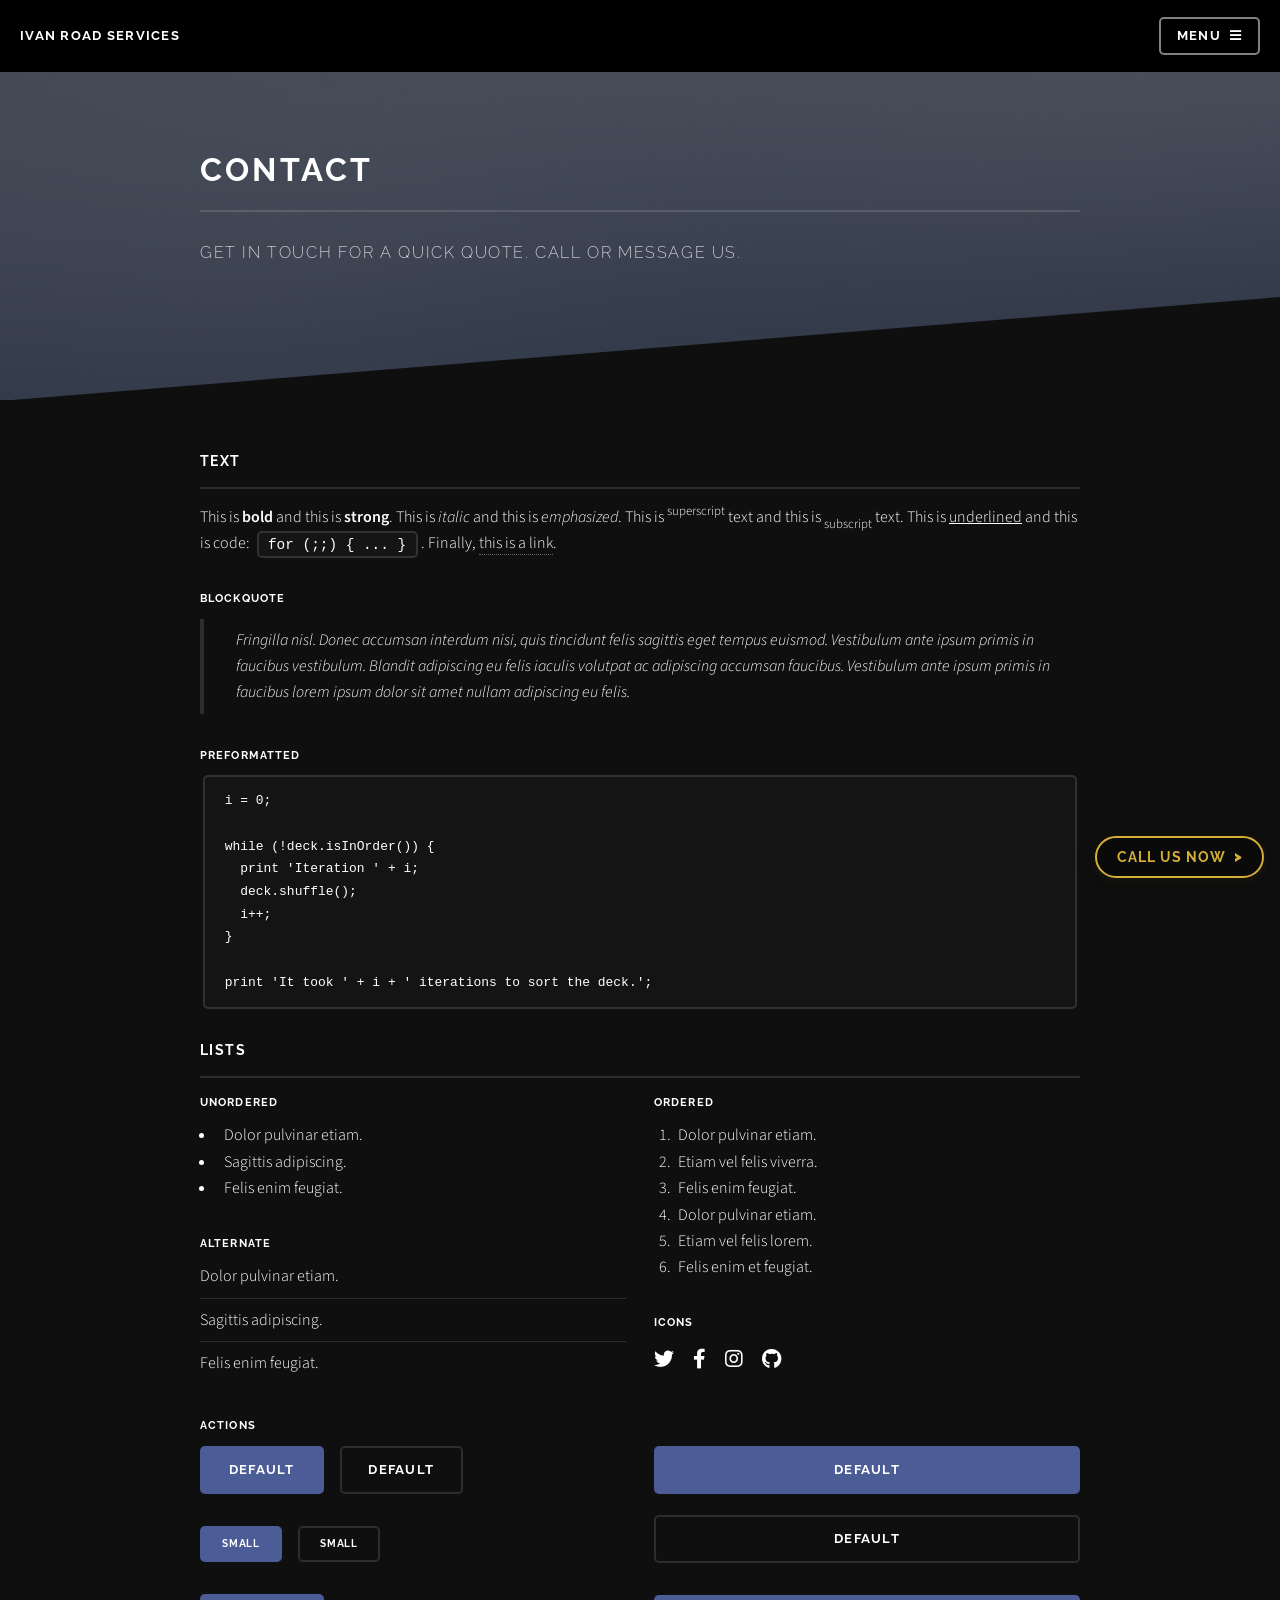
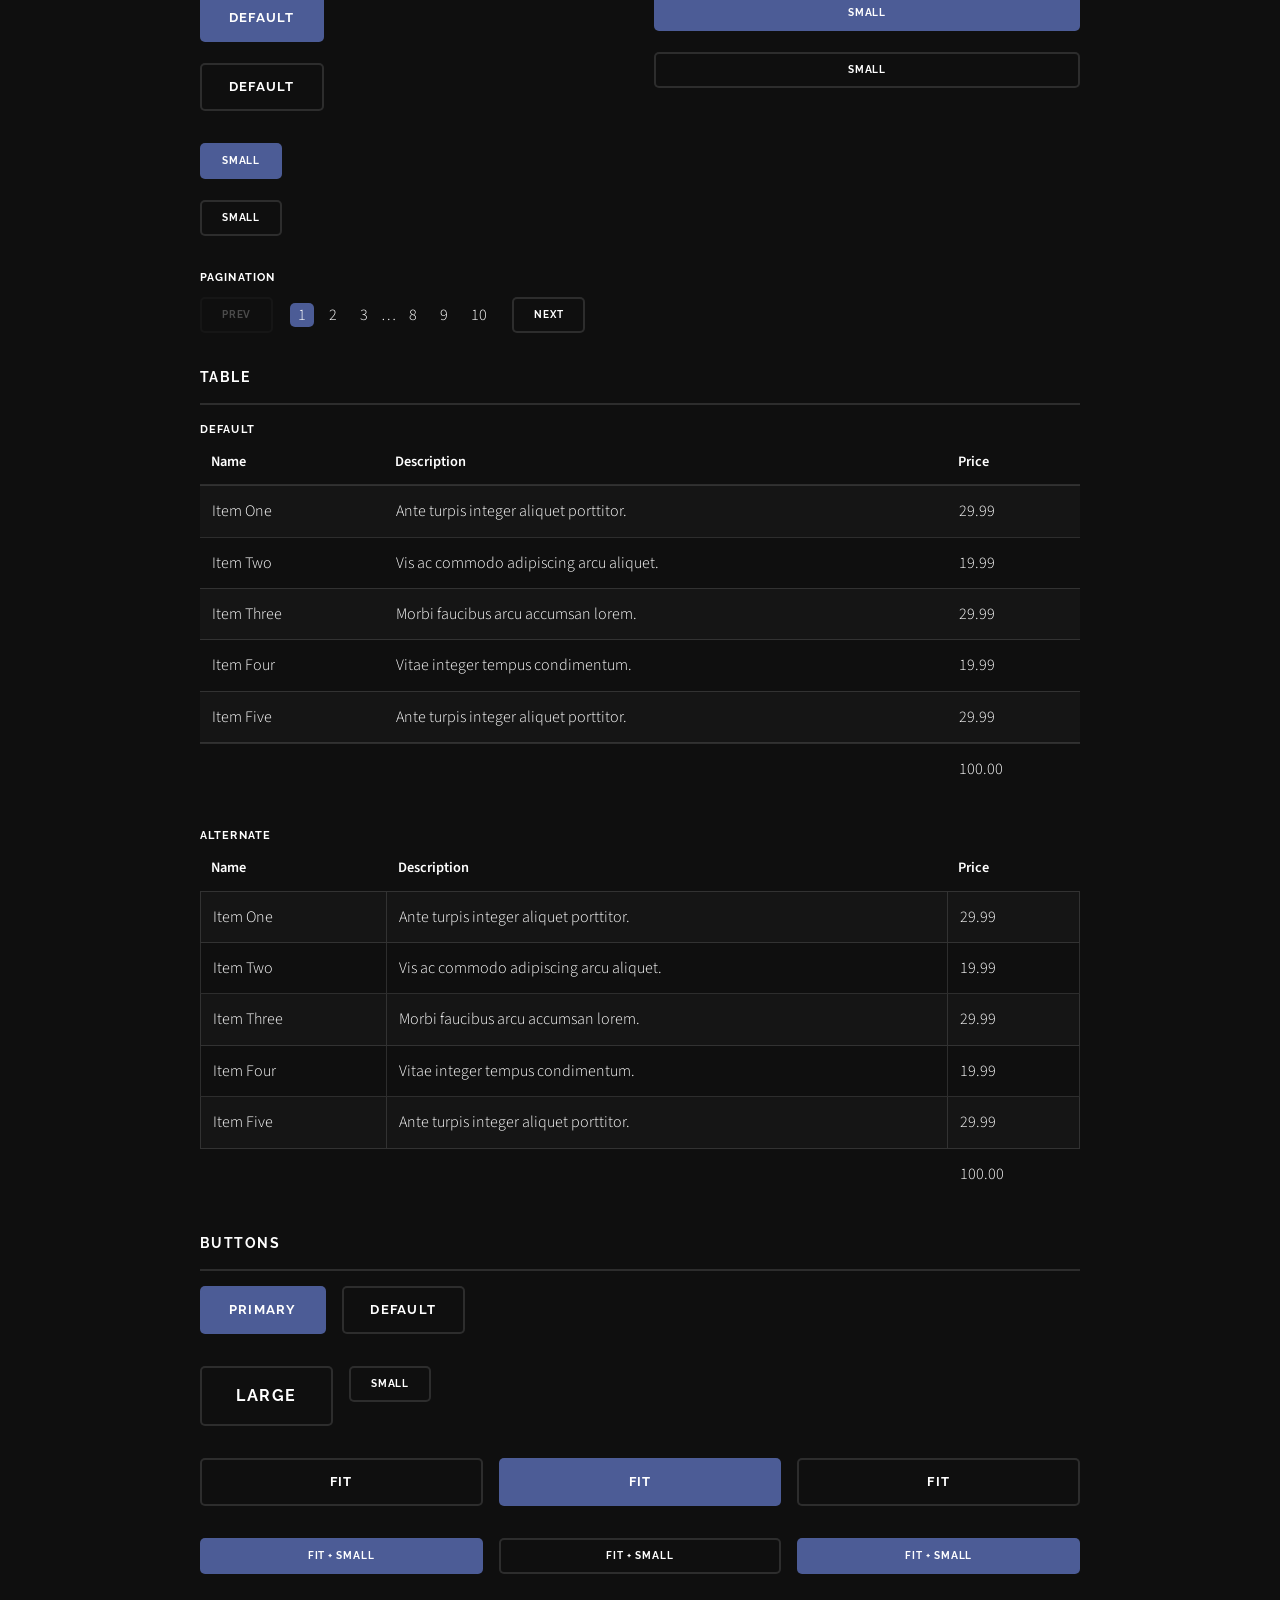
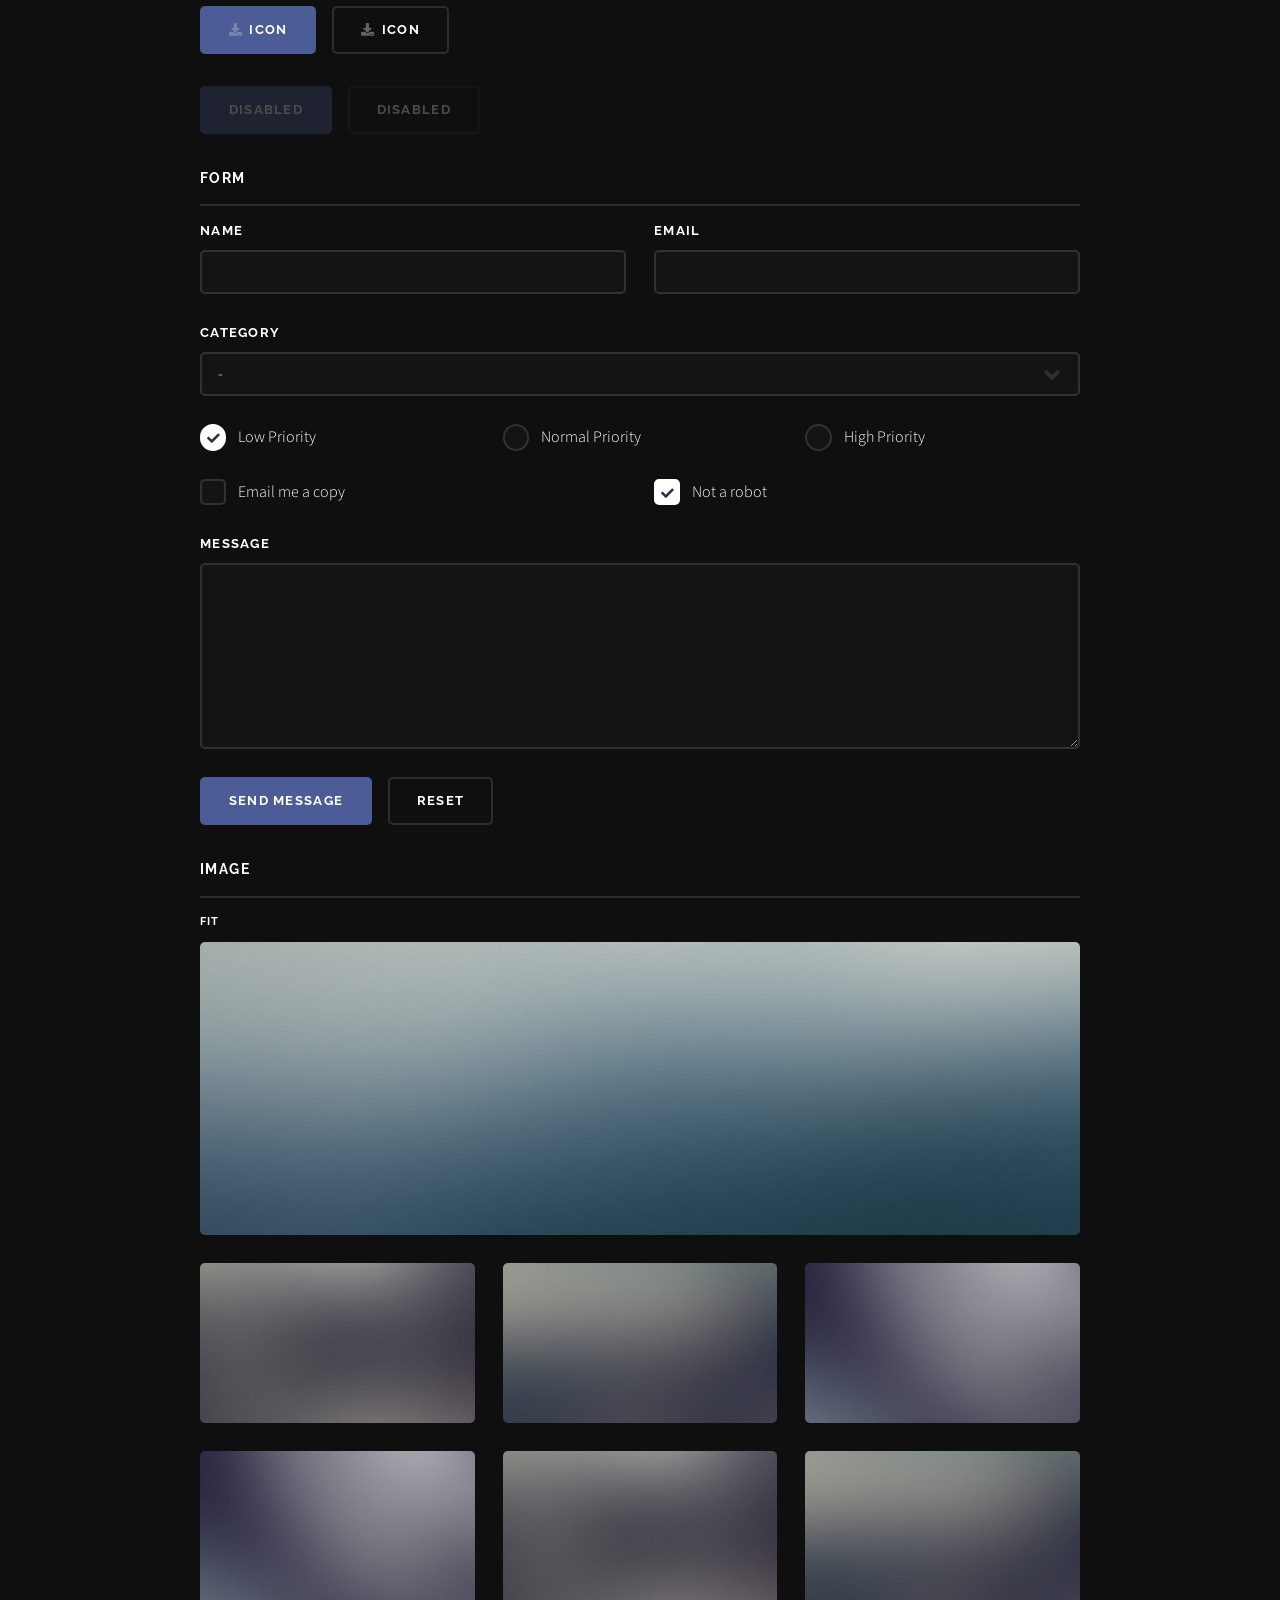
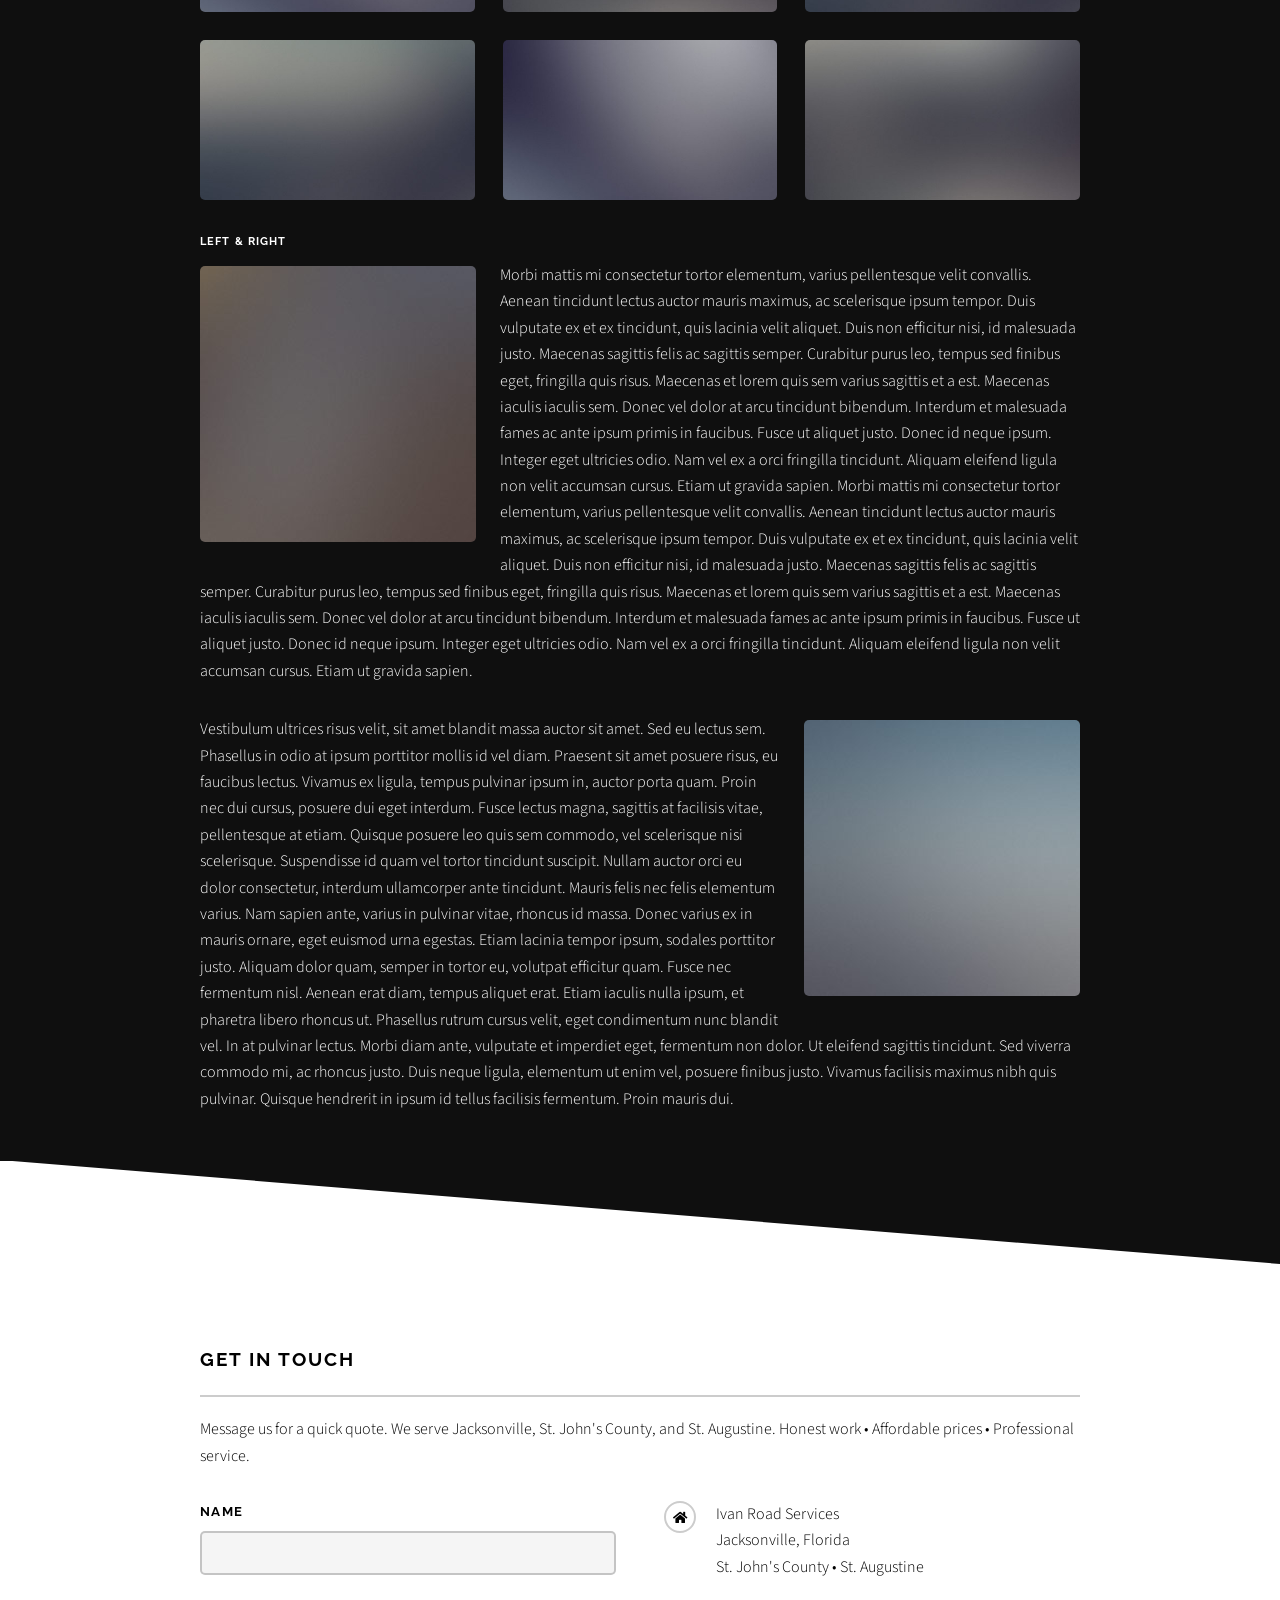
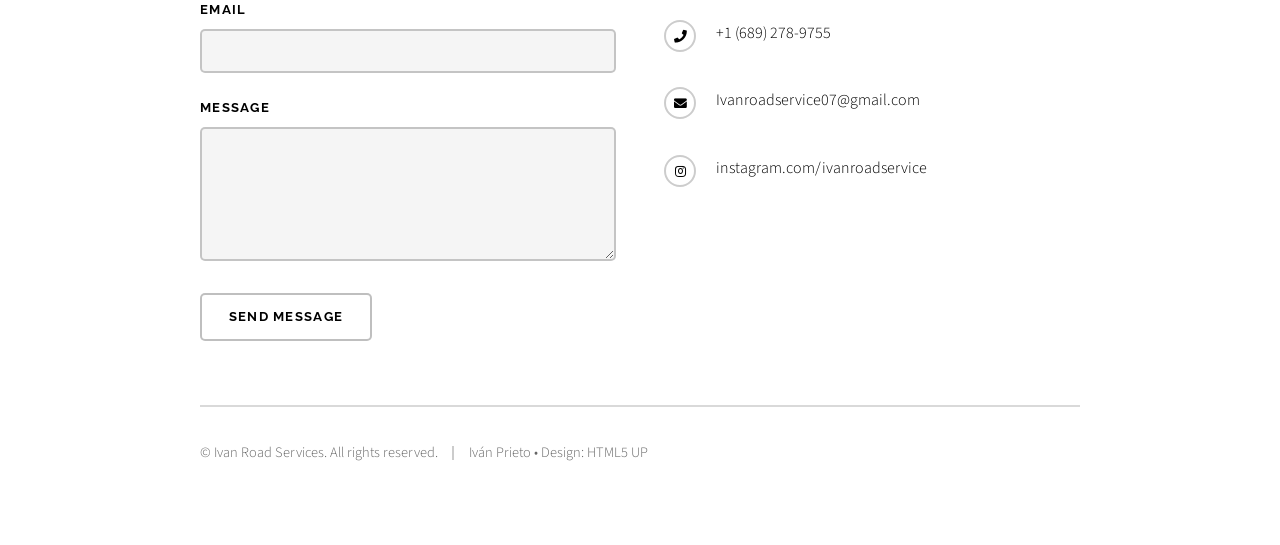
<file: elements.html>
<!DOCTYPE HTML>
<!--
	Solid State by HTML5 UP
	html5up.net | @ajlkn
	Free for personal and commercial use under the CCA 3.0 license (html5up.net/license)
-->
<html>
	<head>
		<title>Contact - Ivan Road Services</title>
		<meta charset="utf-8" />
		<meta name="viewport" content="width=device-width, initial-scale=1, user-scalable=no" />
		<link rel="stylesheet" href="assets/css/main.css" />
		<noscript><link rel="stylesheet" href="assets/css/noscript.css" /></noscript>
	</head>
	<body class="is-preload">

		<!-- Page Wrapper -->
			<div id="page-wrapper">

				<!-- Header -->
					<header id="header">
						<h1><a href="index.html">Ivan Road Services</a></h1>
						<nav>
							<a href="#menu">Menu</a>
						</nav>
					</header>

				<!-- Menu -->
					<nav id="menu">
						<div class="inner">
							<h2>Menu</h2>
							<ul class="links">
								<li><a href="index.html">Home</a></li>
								<li><a href="generic.html">About</a></li>
								<li><a href="elements.html">Contact</a></li>
								<li><a href="tel:+16892789755">Call Now</a></li>
							</ul>
							<a href="#" class="close">Close</a>
						</div>
					</nav>

				<!-- Wrapper -->
					<section id="wrapper">
						<header>
							<div class="inner">
								<h2>Contact</h2>
								<p>Get in touch for a quick quote. Call or message us.</p>
							</div>
						</header>

						<!-- Content -->
							<div class="wrapper">
								<div class="inner">

									<section>
										<h3 class="major">Text</h3>
										<p>This is <b>bold</b> and this is <strong>strong</strong>. This is <i>italic</i> and this is <em>emphasized</em>.
										This is <sup>superscript</sup> text and this is <sub>subscript</sub> text.
										This is <u>underlined</u> and this is code: <code>for (;;) { ... }</code>. Finally, <a href="#">this is a link</a>.</p>
										<h4>Blockquote</h4>
										<blockquote>Fringilla nisl. Donec accumsan interdum nisi, quis tincidunt felis sagittis eget tempus euismod. Vestibulum ante ipsum primis in faucibus vestibulum. Blandit adipiscing eu felis iaculis volutpat ac adipiscing accumsan faucibus. Vestibulum ante ipsum primis in faucibus lorem ipsum dolor sit amet nullam adipiscing eu felis.</blockquote>
										<h4>Preformatted</h4>
										<pre><code>i = 0;

while (!deck.isInOrder()) {
  print 'Iteration ' + i;
  deck.shuffle();
  i++;
}

print 'It took ' + i + ' iterations to sort the deck.';</code></pre>
									</section>

									<section>
										<h3 class="major">Lists</h3>
										<div class="row">
											<div class="col-6 col-12-medium">
												<h4>Unordered</h4>
												<ul>
													<li>Dolor pulvinar etiam.</li>
													<li>Sagittis adipiscing.</li>
													<li>Felis enim feugiat.</li>
												</ul>
												<h4>Alternate</h4>
												<ul class="alt">
													<li>Dolor pulvinar etiam.</li>
													<li>Sagittis adipiscing.</li>
													<li>Felis enim feugiat.</li>
												</ul>
											</div>
											<div class="col-6 col-12-medium">
												<h4>Ordered</h4>
												<ol>
													<li>Dolor pulvinar etiam.</li>
													<li>Etiam vel felis viverra.</li>
													<li>Felis enim feugiat.</li>
													<li>Dolor pulvinar etiam.</li>
													<li>Etiam vel felis lorem.</li>
													<li>Felis enim et feugiat.</li>
												</ol>
												<h4>Icons</h4>
												<ul class="icons">
													<li><a href="#" class="icon brands fa-twitter"><span class="label">Twitter</span></a></li>
													<li><a href="#" class="icon brands fa-facebook-f"><span class="label">Facebook</span></a></li>
													<li><a href="#" class="icon brands fa-instagram"><span class="label">Instagram</span></a></li>
													<li><a href="#" class="icon brands fa-github"><span class="label">Github</span></a></li>
												</ul>
											</div>
										</div>
										<h4>Actions</h4>
										<div class="row">
											<div class="col-6 col-12-medium">
												<ul class="actions">
													<li><a href="#" class="button primary">Default</a></li>
													<li><a href="#" class="button">Default</a></li>
												</ul>
												<ul class="actions small">
													<li><a href="#" class="button primary small">Small</a></li>
													<li><a href="#" class="button small">Small</a></li>
												</ul>
												<ul class="actions stacked">
													<li><a href="#" class="button primary">Default</a></li>
													<li><a href="#" class="button">Default</a></li>
												</ul>
												<ul class="actions stacked small">
													<li><a href="#" class="button primary small">Small</a></li>
													<li><a href="#" class="button small">Small</a></li>
												</ul>
											</div>
											<div class="col-6 col-12-medium">
												<ul class="actions stacked">
													<li><a href="#" class="button primary fit">Default</a></li>
													<li><a href="#" class="button fit">Default</a></li>
												</ul>
												<ul class="actions stacked small">
													<li><a href="#" class="button primary small fit">Small</a></li>
													<li><a href="#" class="button small fit">Small</a></li>
												</ul>
											</div>
										</div>
										<h4>Pagination</h4>
										<ul class="pagination">
											<li><span class="button small disabled">Prev</span></li>
											<li><a href="#" class="page active">1</a></li>
											<li><a href="#" class="page">2</a></li>
											<li><a href="#" class="page">3</a></li>
											<li><span>&hellip;</span></li>
											<li><a href="#" class="page">8</a></li>
											<li><a href="#" class="page">9</a></li>
											<li><a href="#" class="page">10</a></li>
											<li><a href="#" class="button small">Next</a></li>
										</ul>
									</section>

									<section>
										<h3 class="major">Table</h3>
										<h4>Default</h4>
										<div class="table-wrapper">
											<table>
												<thead>
													<tr>
														<th>Name</th>
														<th>Description</th>
														<th>Price</th>
													</tr>
												</thead>
												<tbody>
													<tr>
														<td>Item One</td>
														<td>Ante turpis integer aliquet porttitor.</td>
														<td>29.99</td>
													</tr>
													<tr>
														<td>Item Two</td>
														<td>Vis ac commodo adipiscing arcu aliquet.</td>
														<td>19.99</td>
													</tr>
													<tr>
														<td>Item Three</td>
														<td> Morbi faucibus arcu accumsan lorem.</td>
														<td>29.99</td>
													</tr>
													<tr>
														<td>Item Four</td>
														<td>Vitae integer tempus condimentum.</td>
														<td>19.99</td>
													</tr>
													<tr>
														<td>Item Five</td>
														<td>Ante turpis integer aliquet porttitor.</td>
														<td>29.99</td>
													</tr>
												</tbody>
												<tfoot>
													<tr>
														<td colspan="2"></td>
														<td>100.00</td>
													</tr>
												</tfoot>
											</table>
										</div>

										<h4>Alternate</h4>
										<div class="table-wrapper">
											<table class="alt">
												<thead>
													<tr>
														<th>Name</th>
														<th>Description</th>
														<th>Price</th>
													</tr>
												</thead>
												<tbody>
													<tr>
														<td>Item One</td>
														<td>Ante turpis integer aliquet porttitor.</td>
														<td>29.99</td>
													</tr>
													<tr>
														<td>Item Two</td>
														<td>Vis ac commodo adipiscing arcu aliquet.</td>
														<td>19.99</td>
													</tr>
													<tr>
														<td>Item Three</td>
														<td> Morbi faucibus arcu accumsan lorem.</td>
														<td>29.99</td>
													</tr>
													<tr>
														<td>Item Four</td>
														<td>Vitae integer tempus condimentum.</td>
														<td>19.99</td>
													</tr>
													<tr>
														<td>Item Five</td>
														<td>Ante turpis integer aliquet porttitor.</td>
														<td>29.99</td>
													</tr>
												</tbody>
												<tfoot>
													<tr>
														<td colspan="2"></td>
														<td>100.00</td>
													</tr>
												</tfoot>
											</table>
										</div>
									</section>

									<section>
										<h3 class="major">Buttons</h3>
										<ul class="actions">
											<li><a href="#" class="button primary">Primary</a></li>
											<li><a href="#" class="button">Default</a></li>
										</ul>
										<ul class="actions">
											<li><a href="#" class="button large">Large</a></li>
											<li><a href="#" class="button small">Small</a></li>
										</ul>
										<ul class="actions fit">
											<li><a href="#" class="button fit">Fit</a></li>
											<li><a href="#" class="button primary fit">Fit</a></li>
											<li><a href="#" class="button fit">Fit</a></li>
										</ul>
										<ul class="actions fit small">
											<li><a href="#" class="button primary fit small">Fit + Small</a></li>
											<li><a href="#" class="button fit small">Fit + Small</a></li>
											<li><a href="#" class="button primary fit small">Fit + Small</a></li>
										</ul>
										<ul class="actions">
											<li><a href="#" class="button primary icon solid fa-download">Icon</a></li>
											<li><a href="#" class="button icon solid fa-download">Icon</a></li>
										</ul>
										<ul class="actions">
											<li><span class="button primary disabled">Disabled</span></li>
											<li><span class="button disabled">Disabled</span></li>
										</ul>
									</section>

									<section>
										<h3 class="major">Form</h3>
										<form method="post" action="#">
											<div class="row gtr-uniform">
												<div class="col-6 col-12-xsmall">
													<label for="demo-name">Name</label>
													<input type="text" name="demo-name" id="demo-name" value="" />
												</div>
												<div class="col-6 col-12-xsmall">
													<label for="demo-email">Email</label>
													<input type="email" name="demo-email" id="demo-email" value="" />
												</div>
												<div class="col-12">
													<label for="demo-category">Category</label>
													<select name="demo-category" id="demo-category">
														<option value="">-</option>
														<option value="1">Manufacturing</option>
														<option value="1">Shipping</option>
														<option value="1">Administration</option>
														<option value="1">Human Resources</option>
													</select>
												</div>
												<div class="col-4 col-12-small">
													<input type="radio" id="demo-priority-low" name="demo-priority" checked>
													<label for="demo-priority-low">Low Priority</label>
												</div>
												<div class="col-4 col-12-small">
													<input type="radio" id="demo-priority-normal" name="demo-priority">
													<label for="demo-priority-normal">Normal Priority</label>
												</div>
												<div class="col-4 col-12-small">
													<input type="radio" id="demo-priority-high" name="demo-priority">
													<label for="demo-priority-high">High Priority</label>
												</div>
												<div class="col-6 col-12-small">
													<input type="checkbox" id="demo-copy" name="demo-copy">
													<label for="demo-copy">Email me a copy</label>
												</div>
												<div class="col-6 col-12-small">
													<input type="checkbox" id="demo-human" name="demo-human" checked>
													<label for="demo-human">Not a robot</label>
												</div>
												<div class="col-12">
													<label for="demo-message">Message</label>
													<textarea name="demo-message" id="demo-message" rows="6"></textarea>
												</div>
												<div class="col-12">
													<ul class="actions">
														<li><a href="tel:+16892789755" class="button primary">Send Message</a></li>
														<li><input type="reset" value="Reset" /></li>
													</ul>
												</div>
											</div>
										</form>
									</section>

									<section>
										<h3 class="major">Image</h3>
										<h4>Fit</h4>
										<div class="box alt">
											<div class="row gtr-uniform">
												<div class="col-12"><span class="image fit"><img src="images/pic08.jpg" alt="" /></span></div>
												<div class="col-4"><span class="image fit"><img src="images/pic05.jpg" alt="" /></span></div>
												<div class="col-4"><span class="image fit"><img src="images/pic06.jpg" alt="" /></span></div>
												<div class="col-4"><span class="image fit"><img src="images/pic07.jpg" alt="" /></span></div>
												<div class="col-4"><span class="image fit"><img src="images/pic07.jpg" alt="" /></span></div>
												<div class="col-4"><span class="image fit"><img src="images/pic05.jpg" alt="" /></span></div>
												<div class="col-4"><span class="image fit"><img src="images/pic06.jpg" alt="" /></span></div>
												<div class="col-4"><span class="image fit"><img src="images/pic06.jpg" alt="" /></span></div>
												<div class="col-4"><span class="image fit"><img src="images/pic07.jpg" alt="" /></span></div>
												<div class="col-4"><span class="image fit"><img src="images/pic05.jpg" alt="" /></span></div>
											</div>
										</div>
										<h4>Left &amp; Right</h4>
										<p><span class="image left"><img src="images/pic01.jpg" alt="" /></span>Morbi mattis mi consectetur tortor elementum, varius pellentesque velit convallis. Aenean tincidunt lectus auctor mauris maximus, ac scelerisque ipsum tempor. Duis vulputate ex et ex tincidunt, quis lacinia velit aliquet. Duis non efficitur nisi, id malesuada justo. Maecenas sagittis felis ac sagittis semper. Curabitur purus leo, tempus sed finibus eget, fringilla quis risus. Maecenas et lorem quis sem varius sagittis et a est. Maecenas iaculis iaculis sem. Donec vel dolor at arcu tincidunt bibendum. Interdum et malesuada fames ac ante ipsum primis in faucibus. Fusce ut aliquet justo. Donec id neque ipsum. Integer eget ultricies odio. Nam vel ex a orci fringilla tincidunt. Aliquam eleifend ligula non velit accumsan cursus. Etiam ut gravida sapien. Morbi mattis mi consectetur tortor elementum, varius pellentesque velit convallis. Aenean tincidunt lectus auctor mauris maximus, ac scelerisque ipsum tempor. Duis vulputate ex et ex tincidunt, quis lacinia velit aliquet. Duis non efficitur nisi, id malesuada justo. Maecenas sagittis felis ac sagittis semper. Curabitur purus leo, tempus sed finibus eget, fringilla quis risus. Maecenas et lorem quis sem varius sagittis et a est. Maecenas iaculis iaculis sem. Donec vel dolor at arcu tincidunt bibendum. Interdum et malesuada fames ac ante ipsum primis in faucibus. Fusce ut aliquet justo. Donec id neque ipsum. Integer eget ultricies odio. Nam vel ex a orci fringilla tincidunt. Aliquam eleifend ligula non velit accumsan cursus. Etiam ut gravida sapien.</p>
										<p><span class="image right"><img src="images/pic02.jpg" alt="" /></span>Vestibulum ultrices risus velit, sit amet blandit massa auctor sit amet. Sed eu lectus sem. Phasellus in odio at ipsum porttitor mollis id vel diam. Praesent sit amet posuere risus, eu faucibus lectus. Vivamus ex ligula, tempus pulvinar ipsum in, auctor porta quam. Proin nec dui cursus, posuere dui eget interdum. Fusce lectus magna, sagittis at facilisis vitae, pellentesque at etiam. Quisque posuere leo quis sem commodo, vel scelerisque nisi scelerisque. Suspendisse id quam vel tortor tincidunt suscipit. Nullam auctor orci eu dolor consectetur, interdum ullamcorper ante tincidunt. Mauris felis nec felis elementum varius. Nam sapien ante, varius in pulvinar vitae, rhoncus id massa. Donec varius ex in mauris ornare, eget euismod urna egestas. Etiam lacinia tempor ipsum, sodales porttitor justo. Aliquam dolor quam, semper in tortor eu, volutpat efficitur quam. Fusce nec fermentum nisl. Aenean erat diam, tempus aliquet erat. Etiam iaculis nulla ipsum, et pharetra libero rhoncus ut. Phasellus rutrum cursus velit, eget condimentum nunc blandit vel. In at pulvinar lectus. Morbi diam ante, vulputate et imperdiet eget, fermentum non dolor. Ut eleifend sagittis tincidunt. Sed viverra commodo mi, ac rhoncus justo. Duis neque ligula, elementum ut enim vel, posuere finibus justo. Vivamus facilisis maximus nibh quis pulvinar. Quisque hendrerit in ipsum id tellus facilisis fermentum. Proin mauris dui.</p>
									</section>

								</div>
							</div>

					</section>

				<!-- Footer -->
					<section id="footer">
						<div class="inner">
							<h2 class="major">Get in touch</h2>
							<p>Message us for a quick quote. We serve Jacksonville, St. John's County, and St. Augustine. Honest work &bull; Affordable prices &bull; Professional service.</p>
							<form method="post" action="#">
								<div class="fields">
									<div class="field">
										<label for="name">Name</label>
										<input type="text" name="name" id="name" />
									</div>
									<div class="field">
										<label for="email">Email</label>
										<input type="email" name="email" id="email" />
									</div>
									<div class="field">
										<label for="message">Message</label>
										<textarea name="message" id="message" rows="4"></textarea>
									</div>
								</div>
								<ul class="actions">
									<li><a href="tel:+16892789755" class="button">Send Message</a></li>
								</ul>
							</form>
							<ul class="contact">
								<li class="icon solid fa-home">
									Ivan Road Services<br />
									Jacksonville, Florida<br />
									St. John's County &bull; St. Augustine
								</li>
								<li class="icon solid fa-phone"><a href="tel:+16892789755">+1 (689) 278-9755</a></li>
								<li class="icon solid fa-envelope"><a href="mailto:Ivanroadservice07@gmail.com">Ivanroadservice07@gmail.com</a></li>
								<li class="icon brands fa-instagram"><a href="https://www.instagram.com/ivanroadservice" target="_blank" rel="noopener">instagram.com/ivanroadservice</a></li>
							</ul>
							<ul class="copyright">
								<li>&copy; Ivan Road Services. All rights reserved.</li><li>Iván Prieto &bull; Design: <a href="http://html5up.net">HTML5 UP</a></li>
							</ul>
						</div>
					</section>

			</div>

				<a href="tel:+16892789755" class="fab-solicitar" id="fab-solicitar" title="Call +1 (689) 278-9755" aria-label="Call Ivan Road Services at +1 (689) 278-9755"><span class="fab-solicitar-text">CALL US NOW</span><span class="fab-solicitar-icon" aria-hidden="true">&gt;</span></a>

		<!-- Scripts -->
			<script src="assets/js/jquery.min.js"></script>
			<script src="assets/js/jquery.scrollex.min.js"></script>
			<script src="assets/js/browser.min.js"></script>
			<script src="assets/js/breakpoints.min.js"></script>
			<script src="assets/js/util.js"></script>
			<script src="assets/js/main.js"></script>

	</body>
</html>
</file>
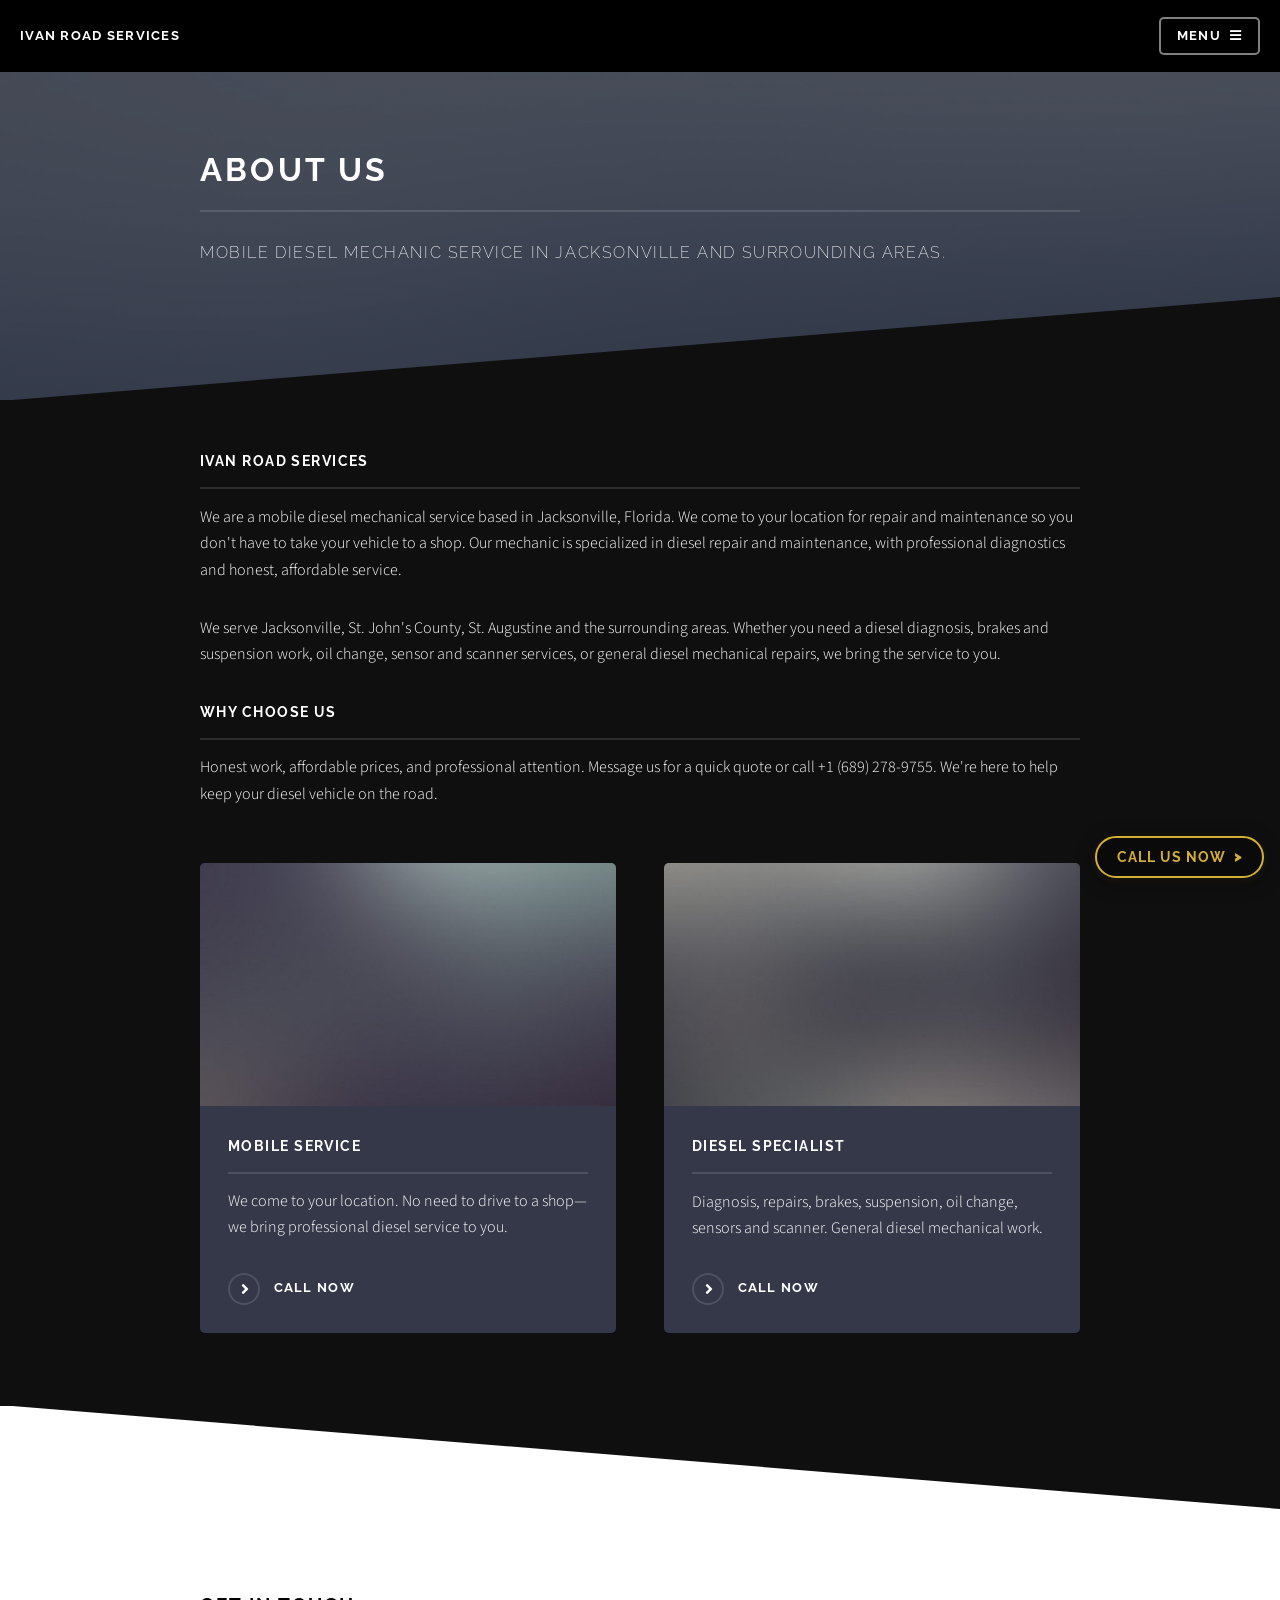
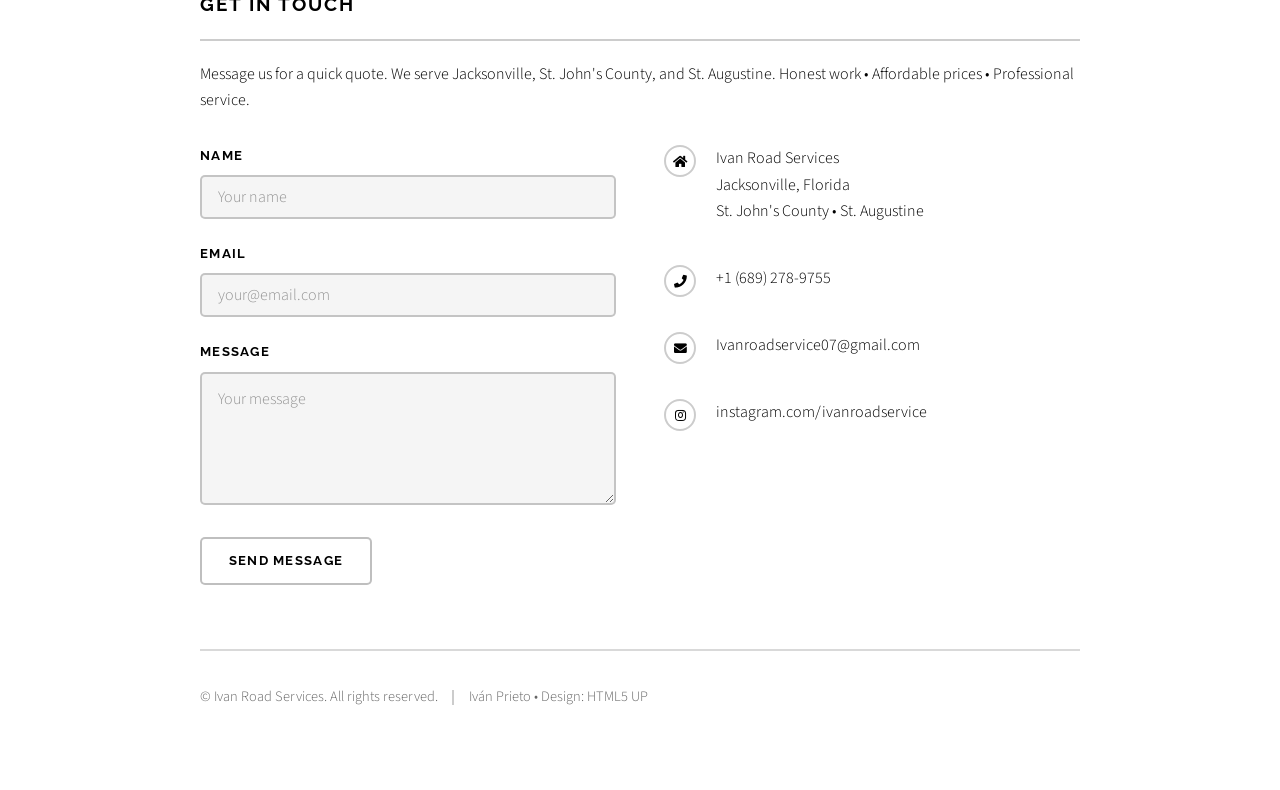
<file: generic.html>
<!DOCTYPE HTML>
<!--
	Solid State by HTML5 UP
	html5up.net | @ajlkn
	Free for personal and commercial use under the CCA 3.0 license (html5up.net/license)
-->
<html>
	<head>
		<title>About - Ivan Road Services</title>
		<meta charset="utf-8" />
		<meta name="viewport" content="width=device-width, initial-scale=1, user-scalable=no" />
		<link rel="stylesheet" href="assets/css/main.css" />
		<noscript><link rel="stylesheet" href="assets/css/noscript.css" /></noscript>
	</head>
	<body class="is-preload">

		<!-- Page Wrapper -->
			<div id="page-wrapper">

				<!-- Header -->
					<header id="header">
						<h1><a href="index.html">Ivan Road Services</a></h1>
						<nav>
							<a href="#menu">Menu</a>
						</nav>
					</header>

				<!-- Menu -->
					<nav id="menu">
						<div class="inner">
							<h2>Menu</h2>
							<ul class="links">
								<li><a href="index.html">Home</a></li>
								<li><a href="generic.html">About</a></li>
								<li><a href="elements.html">Contact</a></li>
								<li><a href="tel:+16892789755">Call Now</a></li>
							</ul>
							<a href="#" class="close">Close</a>
						</div>
					</nav>

				<!-- Wrapper -->
					<section id="wrapper">
						<header>
							<div class="inner">
								<h2>About Us</h2>
								<p>Mobile diesel mechanic service in Jacksonville and surrounding areas.</p>
							</div>
						</header>

						<!-- Content -->
							<div class="wrapper">
								<div class="inner">

									<h3 class="major">Ivan Road Services</h3>
									<p>We are a mobile diesel mechanical service based in Jacksonville, Florida. We come to your location for repair and maintenance so you don't have to take your vehicle to a shop. Our mechanic is specialized in diesel repair and maintenance, with professional diagnostics and honest, affordable service.</p>

									<p>We serve Jacksonville, St. John's County, St. Augustine and the surrounding areas. Whether you need a diesel diagnosis, brakes and suspension work, oil change, sensor and scanner services, or general diesel mechanical repairs, we bring the service to you.</p>

									<h3 class="major">Why choose us</h3>
									<p>Honest work, affordable prices, and professional attention. Message us for a quick quote or call +1 (689) 278-9755. We're here to help keep your diesel vehicle on the road.</p>

									<section class="features">
										<article>
											<a href="#" class="image"><img src="images/pic04.jpg" alt="" /></a>
											<h3 class="major">Mobile service</h3>
											<p>We come to your location. No need to drive to a shop—we bring professional diesel service to you.</p>
											<a href="tel:+16892789755" class="special">Call now</a>
										</article>
										<article>
											<a href="#" class="image"><img src="images/pic05.jpg" alt="" /></a>
											<h3 class="major">Diesel specialist</h3>
											<p>Diagnosis, repairs, brakes, suspension, oil change, sensors and scanner. General diesel mechanical work.</p>
											<a href="tel:+16892789755" class="special">Call now</a>
										</article>
									</section>

								</div>
							</div>

					</section>

				<!-- Footer -->
					<section id="footer">
						<div class="inner">
							<h2 class="major">Get in touch</h2>
							<p>Message us for a quick quote. We serve Jacksonville, St. John's County, and St. Augustine. Honest work &bull; Affordable prices &bull; Professional service.</p>
							<form method="post" action="#" id="contact-form">
								<div class="fields">
									<div class="field">
										<label for="name">Name</label>
										<input type="text" name="name" id="name" placeholder="Your name" />
									</div>
									<div class="field">
										<label for="email">Email</label>
										<input type="email" name="email" id="email" placeholder="your@email.com" />
									</div>
									<div class="field">
										<label for="message">Message</label>
										<textarea name="message" id="message" rows="4" placeholder="Your message"></textarea>
									</div>
								</div>
								<ul class="actions">
									<li><button type="button" id="send-whatsapp-btn" class="button">Send Message</button></li>
								</ul>
							</form>
							<ul class="contact">
								<li class="icon solid fa-home">
									Ivan Road Services<br />
									Jacksonville, Florida<br />
									St. John's County &bull; St. Augustine
								</li>
								<li class="icon solid fa-phone"><a href="tel:+16892789755">+1 (689) 278-9755</a></li>
								<li class="icon solid fa-envelope"><a href="mailto:Ivanroadservice07@gmail.com">Ivanroadservice07@gmail.com</a></li>
								<li class="icon brands fa-instagram"><a href="https://www.instagram.com/ivanroadservice" target="_blank" rel="noopener">instagram.com/ivanroadservice</a></li>
							</ul>
							<ul class="copyright">
								<li>&copy; Ivan Road Services. All rights reserved.</li><li>Iván Prieto &bull; Design: <a href="http://html5up.net">HTML5 UP</a></li>
							</ul>
						</div>
					</section>

			</div>

				<a href="tel:+16892789755" class="fab-solicitar" id="fab-solicitar" title="Call +1 (689) 278-9755" aria-label="Call Ivan Road Services at +1 (689) 278-9755"><span class="fab-solicitar-text">CALL US NOW</span><span class="fab-solicitar-icon" aria-hidden="true">&gt;</span></a>

		<!-- Scripts -->
			<script src="assets/js/jquery.min.js"></script>
			<script src="assets/js/jquery.scrollex.min.js"></script>
			<script src="assets/js/browser.min.js"></script>
			<script src="assets/js/breakpoints.min.js"></script>
			<script src="assets/js/util.js"></script>
			<script src="assets/js/main.js"></script>
			<script>
				(function() {
					var btn = document.getElementById('send-whatsapp-btn');
					if (!btn) return;
					var form = document.getElementById('contact-form');
					var nameEl = form && form.querySelector('#name');
					var emailEl = form && form.querySelector('#email');
					var messageEl = form && form.querySelector('#message');
					btn.addEventListener('click', function() {
						var name = (nameEl && nameEl.value.trim()) || '';
						var email = (emailEl && emailEl.value.trim()) || '';
						var msg = (messageEl && messageEl.value.trim()) || '';
						var text = 'Nombre: ' + name + '\nEmail: ' + email + '\nMensaje: ' + msg;
						var url = 'https://wa.me/16892789755?text=' + encodeURIComponent(text);
						window.open(url, '_blank', 'noopener');
					});
				})();
			</script>

	</body>
</html>
</file>
<file: assets/css/noscript.css>
/*
	Solid State by HTML5 UP
	html5up.net | @ajlkn
	Free for personal and commercial use under the CCA 3.0 license (html5up.net/license)
*/

/* Banner */

	body.is-preload #banner .logo {
		-moz-transform: none;
		-webkit-transform: none;
		-ms-transform: none;
		transform: none;
		opacity: 1;
	}

	body.is-preload #banner h2 {
		opacity: 1;
		-moz-transform: none;
		-webkit-transform: none;
		-ms-transform: none;
		transform: none;
		-moz-filter: none;
		-webkit-filter: none;
		-ms-filter: none;
		filter: none;
	}

	body.is-preload #banner p {
		opacity: 01;
		-moz-transform: none;
		-webkit-transform: none;
		-ms-transform: none;
		transform: none;
		-moz-filter: none;
		-webkit-filter: none;
		-ms-filter: none;
		filter: none;
	}
</file>
<file: assets/css/main.css>
@import url(fontawesome-all.min.css);
@import url("https://fonts.googleapis.com/css?family=Raleway:200,700|Source+Sans+Pro:300,600,300italic,600italic");

/*
	Solid State by HTML5 UP
	html5up.net | @ajlkn
	Free for personal and commercial use under the CCA 3.0 license (html5up.net/license)
*/

html, body, div, span, applet, object,
iframe, h1, h2, h3, h4, h5, h6, p, blockquote,
pre, a, abbr, acronym, address, big, cite,
code, del, dfn, em, img, ins, kbd, q, s, samp,
small, strike, strong, sub, sup, tt, var, b,
u, i, center, dl, dt, dd, ol, ul, li, fieldset,
form, label, legend, table, caption, tbody,
tfoot, thead, tr, th, td, article, aside,
canvas, details, embed, figure, figcaption,
footer, header, hgroup, menu, nav, output, ruby,
section, summary, time, mark, audio, video {
	margin: 0;
	padding: 0;
	border: 0;
	font-size: 100%;
	font: inherit;
	vertical-align: baseline;}

article, aside, details, figcaption, figure,
footer, header, hgroup, menu, nav, section {
	display: block;}

body {
	line-height: 1;
}

ol, ul {
	list-style: none;
}

blockquote, q {
	quotes: none;
}

	blockquote:before, blockquote:after, q:before, q:after {
		content: '';
		content: none;
	}

table {
	border-collapse: collapse;
	border-spacing: 0;
}

body {
	-webkit-text-size-adjust: none;
}

mark {
	background-color: transparent;
	color: inherit;
}

input::-moz-focus-inner {
	border: 0;
	padding: 0;
}

input, select, textarea {
	-moz-appearance: none;
	-webkit-appearance: none;
	-ms-appearance: none;
	appearance: none;
}

/* Basic */

	@-ms-viewport {
		width: device-width;
	}

	body {
		-ms-overflow-style: scrollbar;
	}

	@media screen and (max-width: 480px) {

		html, body {
			min-width: 320px;
		}

	}

	html {
		box-sizing: border-box;
		scroll-behavior: smooth;
		scroll-padding-top: 5em;
	}

	*, *:before, *:after {
		box-sizing: inherit;
	}

	body {
		background-color: #000000;
		background-image: url("../../images/trucks.jpg");
		background-size: cover;
		background-attachment: fixed;
		background-position: center center;
	}

		body.is-preload *, body.is-preload *:before, body.is-preload *:after {
			-moz-animation: none !important;
			-webkit-animation: none !important;
			-ms-animation: none !important;
			animation: none !important;
			-moz-transition: none !important;
			-webkit-transition: none !important;
			-ms-transition: none !important;
			transition: none !important;
		}

/* Type */

	body, input, select, textarea {
		color: #ffffff;
		font-family: "Source Sans Pro", Helvetica, sans-serif;
		font-size: 16.5pt;
		font-weight: 300;
		line-height: 1.65;
	}

		@media screen and (max-width: 1680px) {

			body, input, select, textarea {
				font-size: 13pt;
			}

		}

		@media screen and (max-width: 1280px) {

			body, input, select, textarea {
				font-size: 12pt;
			}

		}

		@media screen and (max-width: 980px) {

			body, input, select, textarea {
				font-size: 12pt;
			}

		}

		@media screen and (max-width: 736px) {

			body, input, select, textarea {
				font-size: 12pt;
			}

		}

		@media screen and (max-width: 480px) {

			body, input, select, textarea {
				font-size: 12pt;
			}

		}

	a {
		-moz-transition: color 0.2s ease-in-out, border-bottom-color 0.2s ease-in-out;
		-webkit-transition: color 0.2s ease-in-out, border-bottom-color 0.2s ease-in-out;
		-ms-transition: color 0.2s ease-in-out, border-bottom-color 0.2s ease-in-out;
		transition: color 0.2s ease-in-out, border-bottom-color 0.2s ease-in-out;
		border-bottom: dotted 1px rgba(255, 255, 255, 0.35);
		color: #ffffff;
		text-decoration: none;
	}

		a:hover {
			border-bottom-color: transparent;
			color: #ffffff !important;
		}

		a.special:not(.button) {
			text-decoration: none;
			border-bottom: 0;
			display: block;
			font-family: Raleway, Helvetica, sans-serif;
			font-size: 0.8em;
			font-weight: 700;
			letter-spacing: 0.1em;
			margin: 0 0 2em 0;
			text-transform: uppercase;
		}

			a.special:not(.button):before {
				-moz-osx-font-smoothing: grayscale;
				-webkit-font-smoothing: antialiased;
				display: inline-block;
				font-style: normal;
				font-variant: normal;
				text-rendering: auto;
				line-height: 1;
				text-transform: none !important;
				font-family: 'Font Awesome 5 Free';
				font-weight: 900;
			}

			a.special:not(.button):before {
				-moz-transition: background-color 0.2s ease-in-out;
				-webkit-transition: background-color 0.2s ease-in-out;
				-ms-transition: background-color 0.2s ease-in-out;
				transition: background-color 0.2s ease-in-out;
				border-radius: 100%;
				border: solid 2px rgba(255, 255, 255, 0.125);
				content: '\f105';
				display: inline-block;
				font-size: 1.25em;
				height: 2em;
				line-height: 1.75em;
				margin-right: 0.85em;
				text-align: center;
				text-indent: 0.15em;
				vertical-align: middle;
				width: 2em;
			}

			a.special:not(.button):hover:before {
				background-color: rgba(255, 255, 255, 0.025);
			}

			a.special:not(.button):active:before {
				background-color: rgba(255, 255, 255, 0.075);
			}

	strong, b {
		color: #ffffff;
		font-weight: 600;
	}

	em, i {
		font-style: italic;
	}

	p {
		margin: 0 0 2em 0;
	}

	h1, h2, h3, h4, h5, h6 {
		color: #ffffff;
		font-family: Raleway, Helvetica, sans-serif;
		font-weight: 700;
		letter-spacing: 0.1em;
		margin: 0 0 1em 0;
		text-transform: uppercase;
	}

		h1 a, h2 a, h3 a, h4 a, h5 a, h6 a {
			color: inherit;
			text-decoration: none;
			border-bottom: 0;
		}

		h1 span, h2 span, h3 span, h4 span, h5 span, h6 span {
			font-weight: 200;
		}

		h1.major, h2.major, h3.major, h4.major, h5.major, h6.major {
			padding-bottom: 1em;
			border-bottom: solid 2px rgba(255, 255, 255, 0.125);
		}

	h2 {
		font-size: 1.2em;
	}

	h3 {
		font-size: 0.9em;
	}

	h4 {
		font-size: 0.7em;
	}

	h5 {
		font-size: 0.7em;
	}

	h6 {
		font-size: 0.7em;
	}

	@media screen and (max-width: 736px) {

		h2 {
			font-size: 1em;
		}

		h3 {
			font-size: 0.8em;
		}

	}

	sub {
		font-size: 0.8em;
		position: relative;
		top: 0.5em;
	}

	sup {
		font-size: 0.8em;
		position: relative;
		top: -0.5em;
	}

	blockquote {
		border-left: solid 4px rgba(255, 255, 255, 0.125);
		font-style: italic;
		margin: 0 0 2em 0;
		padding: 0.5em 0 0.5em 2em;
	}

	code {
		background: rgba(255, 255, 255, 0.025);
		border-radius: 5px;
		border: solid 2px rgba(255, 255, 255, 0.125);
		font-family: "Courier New", monospace;
		font-size: 0.9em;
		margin: 0 0.25em;
		padding: 0.25em 0.65em;
	}

	pre {
		-webkit-overflow-scrolling: touch;
		font-family: "Courier New", monospace;
		font-size: 0.9em;
		margin: 0 0 2em 0;
	}

		pre code {
			display: block;
			line-height: 1.75em;
			padding: 1em 1.5em;
			overflow-x: auto;
		}

	hr {
		border: 0;
		border-bottom: solid 2px rgba(255, 255, 255, 0.125);
		margin: 2.5em 0;
	}

		hr.major {
			margin: 4em 0;
		}

	.align-left {
		text-align: left;
	}

	.align-center {
		text-align: center;
	}

	.align-right {
		text-align: right;
	}

/* Row */

	.row {
		display: flex;
		flex-wrap: wrap;
		box-sizing: border-box;
		align-items: stretch;
	}

		.row > * {
			box-sizing: border-box;
		}

		.row.gtr-uniform > * > :last-child {
			margin-bottom: 0;
		}

		.row.aln-left {
			justify-content: flex-start;
		}

		.row.aln-center {
			justify-content: center;
		}

		.row.aln-right {
			justify-content: flex-end;
		}

		.row.aln-top {
			align-items: flex-start;
		}

		.row.aln-middle {
			align-items: center;
		}

		.row.aln-bottom {
			align-items: flex-end;
		}

		.row > .imp {
			order: -1;
		}

		.row > .col-1 {
			width: 8.33333%;
		}

		.row > .off-1 {
			margin-left: 8.33333%;
		}

		.row > .col-2 {
			width: 16.66667%;
		}

		.row > .off-2 {
			margin-left: 16.66667%;
		}

		.row > .col-3 {
			width: 25%;
		}

		.row > .off-3 {
			margin-left: 25%;
		}

		.row > .col-4 {
			width: 33.33333%;
		}

		.row > .off-4 {
			margin-left: 33.33333%;
		}

		.row > .col-5 {
			width: 41.66667%;
		}

		.row > .off-5 {
			margin-left: 41.66667%;
		}

		.row > .col-6 {
			width: 50%;
		}

		.row > .off-6 {
			margin-left: 50%;
		}

		.row > .col-7 {
			width: 58.33333%;
		}

		.row > .off-7 {
			margin-left: 58.33333%;
		}

		.row > .col-8 {
			width: 66.66667%;
		}

		.row > .off-8 {
			margin-left: 66.66667%;
		}

		.row > .col-9 {
			width: 75%;
		}

		.row > .off-9 {
			margin-left: 75%;
		}

		.row > .col-10 {
			width: 83.33333%;
		}

		.row > .off-10 {
			margin-left: 83.33333%;
		}

		.row > .col-11 {
			width: 91.66667%;
		}

		.row > .off-11 {
			margin-left: 91.66667%;
		}

		.row > .col-12 {
			width: 100%;
		}

		.row > .off-12 {
			margin-left: 100%;
		}

		.row.gtr-0 {
			margin-top: 0;
			margin-left: 0em;
		}

			.row.gtr-0 > * {
				padding: 0 0 0 0em;
			}

			.row.gtr-0.gtr-uniform {
				margin-top: 0em;
			}

				.row.gtr-0.gtr-uniform > * {
					padding-top: 0em;
				}

		.row.gtr-25 {
			margin-top: 0;
			margin-left: -0.4375em;
		}

			.row.gtr-25 > * {
				padding: 0 0 0 0.4375em;
			}

			.row.gtr-25.gtr-uniform {
				margin-top: -0.4375em;
			}

				.row.gtr-25.gtr-uniform > * {
					padding-top: 0.4375em;
				}

		.row.gtr-50 {
			margin-top: 0;
			margin-left: -0.875em;
		}

			.row.gtr-50 > * {
				padding: 0 0 0 0.875em;
			}

			.row.gtr-50.gtr-uniform {
				margin-top: -0.875em;
			}

				.row.gtr-50.gtr-uniform > * {
					padding-top: 0.875em;
				}

		.row {
			margin-top: 0;
			margin-left: -1.75em;
		}

			.row > * {
				padding: 0 0 0 1.75em;
			}

			.row.gtr-uniform {
				margin-top: -1.75em;
			}

				.row.gtr-uniform > * {
					padding-top: 1.75em;
				}

		.row.gtr-150 {
			margin-top: 0;
			margin-left: -2.625em;
		}

			.row.gtr-150 > * {
				padding: 0 0 0 2.625em;
			}

			.row.gtr-150.gtr-uniform {
				margin-top: -2.625em;
			}

				.row.gtr-150.gtr-uniform > * {
					padding-top: 2.625em;
				}

		.row.gtr-200 {
			margin-top: 0;
			margin-left: -3.5em;
		}

			.row.gtr-200 > * {
				padding: 0 0 0 3.5em;
			}

			.row.gtr-200.gtr-uniform {
				margin-top: -3.5em;
			}

				.row.gtr-200.gtr-uniform > * {
					padding-top: 3.5em;
				}

		@media screen and (max-width: 1680px) {

			.row {
				display: flex;
				flex-wrap: wrap;
				box-sizing: border-box;
				align-items: stretch;
			}

				.row > * {
					box-sizing: border-box;
				}

				.row.gtr-uniform > * > :last-child {
					margin-bottom: 0;
				}

				.row.aln-left {
					justify-content: flex-start;
				}

				.row.aln-center {
					justify-content: center;
				}

				.row.aln-right {
					justify-content: flex-end;
				}

				.row.aln-top {
					align-items: flex-start;
				}

				.row.aln-middle {
					align-items: center;
				}

				.row.aln-bottom {
					align-items: flex-end;
				}

				.row > .imp-xlarge {
					order: -1;
				}

				.row > .col-1-xlarge {
					width: 8.33333%;
				}

				.row > .off-1-xlarge {
					margin-left: 8.33333%;
				}

				.row > .col-2-xlarge {
					width: 16.66667%;
				}

				.row > .off-2-xlarge {
					margin-left: 16.66667%;
				}

				.row > .col-3-xlarge {
					width: 25%;
				}

				.row > .off-3-xlarge {
					margin-left: 25%;
				}

				.row > .col-4-xlarge {
					width: 33.33333%;
				}

				.row > .off-4-xlarge {
					margin-left: 33.33333%;
				}

				.row > .col-5-xlarge {
					width: 41.66667%;
				}

				.row > .off-5-xlarge {
					margin-left: 41.66667%;
				}

				.row > .col-6-xlarge {
					width: 50%;
				}

				.row > .off-6-xlarge {
					margin-left: 50%;
				}

				.row > .col-7-xlarge {
					width: 58.33333%;
				}

				.row > .off-7-xlarge {
					margin-left: 58.33333%;
				}

				.row > .col-8-xlarge {
					width: 66.66667%;
				}

				.row > .off-8-xlarge {
					margin-left: 66.66667%;
				}

				.row > .col-9-xlarge {
					width: 75%;
				}

				.row > .off-9-xlarge {
					margin-left: 75%;
				}

				.row > .col-10-xlarge {
					width: 83.33333%;
				}

				.row > .off-10-xlarge {
					margin-left: 83.33333%;
				}

				.row > .col-11-xlarge {
					width: 91.66667%;
				}

				.row > .off-11-xlarge {
					margin-left: 91.66667%;
				}

				.row > .col-12-xlarge {
					width: 100%;
				}

				.row > .off-12-xlarge {
					margin-left: 100%;
				}

				.row.gtr-0 {
					margin-top: 0;
					margin-left: 0em;
				}

					.row.gtr-0 > * {
						padding: 0 0 0 0em;
					}

					.row.gtr-0.gtr-uniform {
						margin-top: 0em;
					}

						.row.gtr-0.gtr-uniform > * {
							padding-top: 0em;
						}

				.row.gtr-25 {
					margin-top: 0;
					margin-left: -0.4375em;
				}

					.row.gtr-25 > * {
						padding: 0 0 0 0.4375em;
					}

					.row.gtr-25.gtr-uniform {
						margin-top: -0.4375em;
					}

						.row.gtr-25.gtr-uniform > * {
							padding-top: 0.4375em;
						}

				.row.gtr-50 {
					margin-top: 0;
					margin-left: -0.875em;
				}

					.row.gtr-50 > * {
						padding: 0 0 0 0.875em;
					}

					.row.gtr-50.gtr-uniform {
						margin-top: -0.875em;
					}

						.row.gtr-50.gtr-uniform > * {
							padding-top: 0.875em;
						}

				.row {
					margin-top: 0;
					margin-left: -1.75em;
				}

					.row > * {
						padding: 0 0 0 1.75em;
					}

					.row.gtr-uniform {
						margin-top: -1.75em;
					}

						.row.gtr-uniform > * {
							padding-top: 1.75em;
						}

				.row.gtr-150 {
					margin-top: 0;
					margin-left: -2.625em;
				}

					.row.gtr-150 > * {
						padding: 0 0 0 2.625em;
					}

					.row.gtr-150.gtr-uniform {
						margin-top: -2.625em;
					}

						.row.gtr-150.gtr-uniform > * {
							padding-top: 2.625em;
						}

				.row.gtr-200 {
					margin-top: 0;
					margin-left: -3.5em;
				}

					.row.gtr-200 > * {
						padding: 0 0 0 3.5em;
					}

					.row.gtr-200.gtr-uniform {
						margin-top: -3.5em;
					}

						.row.gtr-200.gtr-uniform > * {
							padding-top: 3.5em;
						}

		}

		@media screen and (max-width: 1280px) {

			.row {
				display: flex;
				flex-wrap: wrap;
				box-sizing: border-box;
				align-items: stretch;
			}

				.row > * {
					box-sizing: border-box;
				}

				.row.gtr-uniform > * > :last-child {
					margin-bottom: 0;
				}

				.row.aln-left {
					justify-content: flex-start;
				}

				.row.aln-center {
					justify-content: center;
				}

				.row.aln-right {
					justify-content: flex-end;
				}

				.row.aln-top {
					align-items: flex-start;
				}

				.row.aln-middle {
					align-items: center;
				}

				.row.aln-bottom {
					align-items: flex-end;
				}

				.row > .imp-large {
					order: -1;
				}

				.row > .col-1-large {
					width: 8.33333%;
				}

				.row > .off-1-large {
					margin-left: 8.33333%;
				}

				.row > .col-2-large {
					width: 16.66667%;
				}

				.row > .off-2-large {
					margin-left: 16.66667%;
				}

				.row > .col-3-large {
					width: 25%;
				}

				.row > .off-3-large {
					margin-left: 25%;
				}

				.row > .col-4-large {
					width: 33.33333%;
				}

				.row > .off-4-large {
					margin-left: 33.33333%;
				}

				.row > .col-5-large {
					width: 41.66667%;
				}

				.row > .off-5-large {
					margin-left: 41.66667%;
				}

				.row > .col-6-large {
					width: 50%;
				}

				.row > .off-6-large {
					margin-left: 50%;
				}

				.row > .col-7-large {
					width: 58.33333%;
				}

				.row > .off-7-large {
					margin-left: 58.33333%;
				}

				.row > .col-8-large {
					width: 66.66667%;
				}

				.row > .off-8-large {
					margin-left: 66.66667%;
				}

				.row > .col-9-large {
					width: 75%;
				}

				.row > .off-9-large {
					margin-left: 75%;
				}

				.row > .col-10-large {
					width: 83.33333%;
				}

				.row > .off-10-large {
					margin-left: 83.33333%;
				}

				.row > .col-11-large {
					width: 91.66667%;
				}

				.row > .off-11-large {
					margin-left: 91.66667%;
				}

				.row > .col-12-large {
					width: 100%;
				}

				.row > .off-12-large {
					margin-left: 100%;
				}

				.row.gtr-0 {
					margin-top: 0;
					margin-left: 0em;
				}

					.row.gtr-0 > * {
						padding: 0 0 0 0em;
					}

					.row.gtr-0.gtr-uniform {
						margin-top: 0em;
					}

						.row.gtr-0.gtr-uniform > * {
							padding-top: 0em;
						}

				.row.gtr-25 {
					margin-top: 0;
					margin-left: -0.4375em;
				}

					.row.gtr-25 > * {
						padding: 0 0 0 0.4375em;
					}

					.row.gtr-25.gtr-uniform {
						margin-top: -0.4375em;
					}

						.row.gtr-25.gtr-uniform > * {
							padding-top: 0.4375em;
						}

				.row.gtr-50 {
					margin-top: 0;
					margin-left: -0.875em;
				}

					.row.gtr-50 > * {
						padding: 0 0 0 0.875em;
					}

					.row.gtr-50.gtr-uniform {
						margin-top: -0.875em;
					}

						.row.gtr-50.gtr-uniform > * {
							padding-top: 0.875em;
						}

				.row {
					margin-top: 0;
					margin-left: -1.75em;
				}

					.row > * {
						padding: 0 0 0 1.75em;
					}

					.row.gtr-uniform {
						margin-top: -1.75em;
					}

						.row.gtr-uniform > * {
							padding-top: 1.75em;
						}

				.row.gtr-150 {
					margin-top: 0;
					margin-left: -2.625em;
				}

					.row.gtr-150 > * {
						padding: 0 0 0 2.625em;
					}

					.row.gtr-150.gtr-uniform {
						margin-top: -2.625em;
					}

						.row.gtr-150.gtr-uniform > * {
							padding-top: 2.625em;
						}

				.row.gtr-200 {
					margin-top: 0;
					margin-left: -3.5em;
				}

					.row.gtr-200 > * {
						padding: 0 0 0 3.5em;
					}

					.row.gtr-200.gtr-uniform {
						margin-top: -3.5em;
					}

						.row.gtr-200.gtr-uniform > * {
							padding-top: 3.5em;
						}

		}

		@media screen and (max-width: 980px) {

			.row {
				display: flex;
				flex-wrap: wrap;
				box-sizing: border-box;
				align-items: stretch;
			}

				.row > * {
					box-sizing: border-box;
				}

				.row.gtr-uniform > * > :last-child {
					margin-bottom: 0;
				}

				.row.aln-left {
					justify-content: flex-start;
				}

				.row.aln-center {
					justify-content: center;
				}

				.row.aln-right {
					justify-content: flex-end;
				}

				.row.aln-top {
					align-items: flex-start;
				}

				.row.aln-middle {
					align-items: center;
				}

				.row.aln-bottom {
					align-items: flex-end;
				}

				.row > .imp-medium {
					order: -1;
				}

				.row > .col-1-medium {
					width: 8.33333%;
				}

				.row > .off-1-medium {
					margin-left: 8.33333%;
				}

				.row > .col-2-medium {
					width: 16.66667%;
				}

				.row > .off-2-medium {
					margin-left: 16.66667%;
				}

				.row > .col-3-medium {
					width: 25%;
				}

				.row > .off-3-medium {
					margin-left: 25%;
				}

				.row > .col-4-medium {
					width: 33.33333%;
				}

				.row > .off-4-medium {
					margin-left: 33.33333%;
				}

				.row > .col-5-medium {
					width: 41.66667%;
				}

				.row > .off-5-medium {
					margin-left: 41.66667%;
				}

				.row > .col-6-medium {
					width: 50%;
				}

				.row > .off-6-medium {
					margin-left: 50%;
				}

				.row > .col-7-medium {
					width: 58.33333%;
				}

				.row > .off-7-medium {
					margin-left: 58.33333%;
				}

				.row > .col-8-medium {
					width: 66.66667%;
				}

				.row > .off-8-medium {
					margin-left: 66.66667%;
				}

				.row > .col-9-medium {
					width: 75%;
				}

				.row > .off-9-medium {
					margin-left: 75%;
				}

				.row > .col-10-medium {
					width: 83.33333%;
				}

				.row > .off-10-medium {
					margin-left: 83.33333%;
				}

				.row > .col-11-medium {
					width: 91.66667%;
				}

				.row > .off-11-medium {
					margin-left: 91.66667%;
				}

				.row > .col-12-medium {
					width: 100%;
				}

				.row > .off-12-medium {
					margin-left: 100%;
				}

				.row.gtr-0 {
					margin-top: 0;
					margin-left: 0em;
				}

					.row.gtr-0 > * {
						padding: 0 0 0 0em;
					}

					.row.gtr-0.gtr-uniform {
						margin-top: 0em;
					}

						.row.gtr-0.gtr-uniform > * {
							padding-top: 0em;
						}

				.row.gtr-25 {
					margin-top: 0;
					margin-left: -0.4375em;
				}

					.row.gtr-25 > * {
						padding: 0 0 0 0.4375em;
					}

					.row.gtr-25.gtr-uniform {
						margin-top: -0.4375em;
					}

						.row.gtr-25.gtr-uniform > * {
							padding-top: 0.4375em;
						}

				.row.gtr-50 {
					margin-top: 0;
					margin-left: -0.875em;
				}

					.row.gtr-50 > * {
						padding: 0 0 0 0.875em;
					}

					.row.gtr-50.gtr-uniform {
						margin-top: -0.875em;
					}

						.row.gtr-50.gtr-uniform > * {
							padding-top: 0.875em;
						}

				.row {
					margin-top: 0;
					margin-left: -1.75em;
				}

					.row > * {
						padding: 0 0 0 1.75em;
					}

					.row.gtr-uniform {
						margin-top: -1.75em;
					}

						.row.gtr-uniform > * {
							padding-top: 1.75em;
						}

				.row.gtr-150 {
					margin-top: 0;
					margin-left: -2.625em;
				}

					.row.gtr-150 > * {
						padding: 0 0 0 2.625em;
					}

					.row.gtr-150.gtr-uniform {
						margin-top: -2.625em;
					}

						.row.gtr-150.gtr-uniform > * {
							padding-top: 2.625em;
						}

				.row.gtr-200 {
					margin-top: 0;
					margin-left: -3.5em;
				}

					.row.gtr-200 > * {
						padding: 0 0 0 3.5em;
					}

					.row.gtr-200.gtr-uniform {
						margin-top: -3.5em;
					}

						.row.gtr-200.gtr-uniform > * {
							padding-top: 3.5em;
						}

		}

		@media screen and (max-width: 736px) {

			.row {
				display: flex;
				flex-wrap: wrap;
				box-sizing: border-box;
				align-items: stretch;
			}

				.row > * {
					box-sizing: border-box;
				}

				.row.gtr-uniform > * > :last-child {
					margin-bottom: 0;
				}

				.row.aln-left {
					justify-content: flex-start;
				}

				.row.aln-center {
					justify-content: center;
				}

				.row.aln-right {
					justify-content: flex-end;
				}

				.row.aln-top {
					align-items: flex-start;
				}

				.row.aln-middle {
					align-items: center;
				}

				.row.aln-bottom {
					align-items: flex-end;
				}

				.row > .imp-small {
					order: -1;
				}

				.row > .col-1-small {
					width: 8.33333%;
				}

				.row > .off-1-small {
					margin-left: 8.33333%;
				}

				.row > .col-2-small {
					width: 16.66667%;
				}

				.row > .off-2-small {
					margin-left: 16.66667%;
				}

				.row > .col-3-small {
					width: 25%;
				}

				.row > .off-3-small {
					margin-left: 25%;
				}

				.row > .col-4-small {
					width: 33.33333%;
				}

				.row > .off-4-small {
					margin-left: 33.33333%;
				}

				.row > .col-5-small {
					width: 41.66667%;
				}

				.row > .off-5-small {
					margin-left: 41.66667%;
				}

				.row > .col-6-small {
					width: 50%;
				}

				.row > .off-6-small {
					margin-left: 50%;
				}

				.row > .col-7-small {
					width: 58.33333%;
				}

				.row > .off-7-small {
					margin-left: 58.33333%;
				}

				.row > .col-8-small {
					width: 66.66667%;
				}

				.row > .off-8-small {
					margin-left: 66.66667%;
				}

				.row > .col-9-small {
					width: 75%;
				}

				.row > .off-9-small {
					margin-left: 75%;
				}

				.row > .col-10-small {
					width: 83.33333%;
				}

				.row > .off-10-small {
					margin-left: 83.33333%;
				}

				.row > .col-11-small {
					width: 91.66667%;
				}

				.row > .off-11-small {
					margin-left: 91.66667%;
				}

				.row > .col-12-small {
					width: 100%;
				}

				.row > .off-12-small {
					margin-left: 100%;
				}

				.row.gtr-0 {
					margin-top: 0;
					margin-left: 0em;
				}

					.row.gtr-0 > * {
						padding: 0 0 0 0em;
					}

					.row.gtr-0.gtr-uniform {
						margin-top: 0em;
					}

						.row.gtr-0.gtr-uniform > * {
							padding-top: 0em;
						}

				.row.gtr-25 {
					margin-top: 0;
					margin-left: -0.3125em;
				}

					.row.gtr-25 > * {
						padding: 0 0 0 0.3125em;
					}

					.row.gtr-25.gtr-uniform {
						margin-top: -0.3125em;
					}

						.row.gtr-25.gtr-uniform > * {
							padding-top: 0.3125em;
						}

				.row.gtr-50 {
					margin-top: 0;
					margin-left: -0.625em;
				}

					.row.gtr-50 > * {
						padding: 0 0 0 0.625em;
					}

					.row.gtr-50.gtr-uniform {
						margin-top: -0.625em;
					}

						.row.gtr-50.gtr-uniform > * {
							padding-top: 0.625em;
						}

				.row {
					margin-top: 0;
					margin-left: -1.25em;
				}

					.row > * {
						padding: 0 0 0 1.25em;
					}

					.row.gtr-uniform {
						margin-top: -1.25em;
					}

						.row.gtr-uniform > * {
							padding-top: 1.25em;
						}

				.row.gtr-150 {
					margin-top: 0;
					margin-left: -1.875em;
				}

					.row.gtr-150 > * {
						padding: 0 0 0 1.875em;
					}

					.row.gtr-150.gtr-uniform {
						margin-top: -1.875em;
					}

						.row.gtr-150.gtr-uniform > * {
							padding-top: 1.875em;
						}

				.row.gtr-200 {
					margin-top: 0;
					margin-left: -2.5em;
				}

					.row.gtr-200 > * {
						padding: 0 0 0 2.5em;
					}

					.row.gtr-200.gtr-uniform {
						margin-top: -2.5em;
					}

						.row.gtr-200.gtr-uniform > * {
							padding-top: 2.5em;
						}

		}

		@media screen and (max-width: 480px) {

			.row {
				display: flex;
				flex-wrap: wrap;
				box-sizing: border-box;
				align-items: stretch;
			}

				.row > * {
					box-sizing: border-box;
				}

				.row.gtr-uniform > * > :last-child {
					margin-bottom: 0;
				}

				.row.aln-left {
					justify-content: flex-start;
				}

				.row.aln-center {
					justify-content: center;
				}

				.row.aln-right {
					justify-content: flex-end;
				}

				.row.aln-top {
					align-items: flex-start;
				}

				.row.aln-middle {
					align-items: center;
				}

				.row.aln-bottom {
					align-items: flex-end;
				}

				.row > .imp-xsmall {
					order: -1;
				}

				.row > .col-1-xsmall {
					width: 8.33333%;
				}

				.row > .off-1-xsmall {
					margin-left: 8.33333%;
				}

				.row > .col-2-xsmall {
					width: 16.66667%;
				}

				.row > .off-2-xsmall {
					margin-left: 16.66667%;
				}

				.row > .col-3-xsmall {
					width: 25%;
				}

				.row > .off-3-xsmall {
					margin-left: 25%;
				}

				.row > .col-4-xsmall {
					width: 33.33333%;
				}

				.row > .off-4-xsmall {
					margin-left: 33.33333%;
				}

				.row > .col-5-xsmall {
					width: 41.66667%;
				}

				.row > .off-5-xsmall {
					margin-left: 41.66667%;
				}

				.row > .col-6-xsmall {
					width: 50%;
				}

				.row > .off-6-xsmall {
					margin-left: 50%;
				}

				.row > .col-7-xsmall {
					width: 58.33333%;
				}

				.row > .off-7-xsmall {
					margin-left: 58.33333%;
				}

				.row > .col-8-xsmall {
					width: 66.66667%;
				}

				.row > .off-8-xsmall {
					margin-left: 66.66667%;
				}

				.row > .col-9-xsmall {
					width: 75%;
				}

				.row > .off-9-xsmall {
					margin-left: 75%;
				}

				.row > .col-10-xsmall {
					width: 83.33333%;
				}

				.row > .off-10-xsmall {
					margin-left: 83.33333%;
				}

				.row > .col-11-xsmall {
					width: 91.66667%;
				}

				.row > .off-11-xsmall {
					margin-left: 91.66667%;
				}

				.row > .col-12-xsmall {
					width: 100%;
				}

				.row > .off-12-xsmall {
					margin-left: 100%;
				}

				.row.gtr-0 {
					margin-top: 0;
					margin-left: 0em;
				}

					.row.gtr-0 > * {
						padding: 0 0 0 0em;
					}

					.row.gtr-0.gtr-uniform {
						margin-top: 0em;
					}

						.row.gtr-0.gtr-uniform > * {
							padding-top: 0em;
						}

				.row.gtr-25 {
					margin-top: 0;
					margin-left: -0.3125em;
				}

					.row.gtr-25 > * {
						padding: 0 0 0 0.3125em;
					}

					.row.gtr-25.gtr-uniform {
						margin-top: -0.3125em;
					}

						.row.gtr-25.gtr-uniform > * {
							padding-top: 0.3125em;
						}

				.row.gtr-50 {
					margin-top: 0;
					margin-left: -0.625em;
				}

					.row.gtr-50 > * {
						padding: 0 0 0 0.625em;
					}

					.row.gtr-50.gtr-uniform {
						margin-top: -0.625em;
					}

						.row.gtr-50.gtr-uniform > * {
							padding-top: 0.625em;
						}

				.row {
					margin-top: 0;
					margin-left: -1.25em;
				}

					.row > * {
						padding: 0 0 0 1.25em;
					}

					.row.gtr-uniform {
						margin-top: -1.25em;
					}

						.row.gtr-uniform > * {
							padding-top: 1.25em;
						}

				.row.gtr-150 {
					margin-top: 0;
					margin-left: -1.875em;
				}

					.row.gtr-150 > * {
						padding: 0 0 0 1.875em;
					}

					.row.gtr-150.gtr-uniform {
						margin-top: -1.875em;
					}

						.row.gtr-150.gtr-uniform > * {
							padding-top: 1.875em;
						}

				.row.gtr-200 {
					margin-top: 0;
					margin-left: -2.5em;
				}

					.row.gtr-200 > * {
						padding: 0 0 0 2.5em;
					}

					.row.gtr-200.gtr-uniform {
						margin-top: -2.5em;
					}

						.row.gtr-200.gtr-uniform > * {
							padding-top: 2.5em;
						}

		}

		@media screen and (max-width: 360px) {

			.row {
				display: flex;
				flex-wrap: wrap;
				box-sizing: border-box;
				align-items: stretch;
			}

				.row > * {
					box-sizing: border-box;
				}

				.row.gtr-uniform > * > :last-child {
					margin-bottom: 0;
				}

				.row.aln-left {
					justify-content: flex-start;
				}

				.row.aln-center {
					justify-content: center;
				}

				.row.aln-right {
					justify-content: flex-end;
				}

				.row.aln-top {
					align-items: flex-start;
				}

				.row.aln-middle {
					align-items: center;
				}

				.row.aln-bottom {
					align-items: flex-end;
				}

				.row > .imp-xxsmall {
					order: -1;
				}

				.row > .col-1-xxsmall {
					width: 8.33333%;
				}

				.row > .off-1-xxsmall {
					margin-left: 8.33333%;
				}

				.row > .col-2-xxsmall {
					width: 16.66667%;
				}

				.row > .off-2-xxsmall {
					margin-left: 16.66667%;
				}

				.row > .col-3-xxsmall {
					width: 25%;
				}

				.row > .off-3-xxsmall {
					margin-left: 25%;
				}

				.row > .col-4-xxsmall {
					width: 33.33333%;
				}

				.row > .off-4-xxsmall {
					margin-left: 33.33333%;
				}

				.row > .col-5-xxsmall {
					width: 41.66667%;
				}

				.row > .off-5-xxsmall {
					margin-left: 41.66667%;
				}

				.row > .col-6-xxsmall {
					width: 50%;
				}

				.row > .off-6-xxsmall {
					margin-left: 50%;
				}

				.row > .col-7-xxsmall {
					width: 58.33333%;
				}

				.row > .off-7-xxsmall {
					margin-left: 58.33333%;
				}

				.row > .col-8-xxsmall {
					width: 66.66667%;
				}

				.row > .off-8-xxsmall {
					margin-left: 66.66667%;
				}

				.row > .col-9-xxsmall {
					width: 75%;
				}

				.row > .off-9-xxsmall {
					margin-left: 75%;
				}

				.row > .col-10-xxsmall {
					width: 83.33333%;
				}

				.row > .off-10-xxsmall {
					margin-left: 83.33333%;
				}

				.row > .col-11-xxsmall {
					width: 91.66667%;
				}

				.row > .off-11-xxsmall {
					margin-left: 91.66667%;
				}

				.row > .col-12-xxsmall {
					width: 100%;
				}

				.row > .off-12-xxsmall {
					margin-left: 100%;
				}

				.row.gtr-0 {
					margin-top: 0;
					margin-left: 0em;
				}

					.row.gtr-0 > * {
						padding: 0 0 0 0em;
					}

					.row.gtr-0.gtr-uniform {
						margin-top: 0em;
					}

						.row.gtr-0.gtr-uniform > * {
							padding-top: 0em;
						}

				.row.gtr-25 {
					margin-top: 0;
					margin-left: -0.3125em;
				}

					.row.gtr-25 > * {
						padding: 0 0 0 0.3125em;
					}

					.row.gtr-25.gtr-uniform {
						margin-top: -0.3125em;
					}

						.row.gtr-25.gtr-uniform > * {
							padding-top: 0.3125em;
						}

				.row.gtr-50 {
					margin-top: 0;
					margin-left: -0.625em;
				}

					.row.gtr-50 > * {
						padding: 0 0 0 0.625em;
					}

					.row.gtr-50.gtr-uniform {
						margin-top: -0.625em;
					}

						.row.gtr-50.gtr-uniform > * {
							padding-top: 0.625em;
						}

				.row {
					margin-top: 0;
					margin-left: -1.25em;
				}

					.row > * {
						padding: 0 0 0 1.25em;
					}

					.row.gtr-uniform {
						margin-top: -1.25em;
					}

						.row.gtr-uniform > * {
							padding-top: 1.25em;
						}

				.row.gtr-150 {
					margin-top: 0;
					margin-left: -1.875em;
				}

					.row.gtr-150 > * {
						padding: 0 0 0 1.875em;
					}

					.row.gtr-150.gtr-uniform {
						margin-top: -1.875em;
					}

						.row.gtr-150.gtr-uniform > * {
							padding-top: 1.875em;
						}

				.row.gtr-200 {
					margin-top: 0;
					margin-left: -2.5em;
				}

					.row.gtr-200 > * {
						padding: 0 0 0 2.5em;
					}

					.row.gtr-200.gtr-uniform {
						margin-top: -2.5em;
					}

						.row.gtr-200.gtr-uniform > * {
							padding-top: 2.5em;
						}

		}

/* Section/Article */

	section.special, article.special {
		text-align: center;
	}

/* Form */

	form {
		margin: 0 0 2em 0;
	}

		form > :last-child {
			margin-bottom: 0;
		}

		form > .fields {
			display: -moz-flex;
			display: -webkit-flex;
			display: -ms-flex;
			display: flex;
			-moz-flex-wrap: wrap;
			-webkit-flex-wrap: wrap;
			-ms-flex-wrap: wrap;
			flex-wrap: wrap;
			width: calc(100% + 3em);
			margin: -1.5em 0 2em -1.5em;
		}

			form > .fields > .field {
				-moz-flex-grow: 0;
				-webkit-flex-grow: 0;
				-ms-flex-grow: 0;
				flex-grow: 0;
				-moz-flex-shrink: 0;
				-webkit-flex-shrink: 0;
				-ms-flex-shrink: 0;
				flex-shrink: 0;
				padding: 1.5em 0 0 1.5em;
				width: calc(100% - 1.5em);
			}

				form > .fields > .field.half {
					width: calc(50% - 0.75em);
				}

				form > .fields > .field.third {
					width: calc(100%/3 - 0.5em);
				}

				form > .fields > .field.quarter {
					width: calc(25% - 0.375em);
				}

		@media screen and (max-width: 480px) {

			form > .fields {
				width: calc(100% + 3em);
				margin: -1.5em 0 2em -1.5em;
			}

				form > .fields > .field {
					padding: 1.5em 0 0 1.5em;
					width: calc(100% - 1.5em);
				}

					form > .fields > .field.half {
						width: calc(100% - 1.5em);
					}

					form > .fields > .field.third {
						width: calc(100% - 1.5em);
					}

					form > .fields > .field.quarter {
						width: calc(100% - 1.5em);
					}

		}

	label {
		color: #ffffff;
		display: block;
		font-family: Raleway, Helvetica, sans-serif;
		font-size: 0.8em;
		font-weight: 700;
		letter-spacing: 0.1em;
		margin: 0 0 0.7em 0;
		text-transform: uppercase;
	}

	input[type="text"],
	input[type="password"],
	input[type="email"],
	input[type="tel"],
	select,
	textarea {
		-moz-appearance: none;
		-webkit-appearance: none;
		-ms-appearance: none;
		appearance: none;
		background: rgba(255, 255, 255, 0.025);
		border-radius: 5px;
		border: none;
		border: solid 2px rgba(255, 255, 255, 0.125);
		color: inherit;
		display: block;
		outline: 0;
		padding: 0 1em;
		text-decoration: none;
		width: 100%;
	}

		input[type="text"]:invalid,
		input[type="password"]:invalid,
		input[type="email"]:invalid,
		input[type="tel"]:invalid,
		select:invalid,
		textarea:invalid {
			box-shadow: none;
		}

		input[type="text"]:focus,
		input[type="password"]:focus,
		input[type="email"]:focus,
		input[type="tel"]:focus,
		select:focus,
		textarea:focus {
			border-color: #5b6ba6;
		}

	select {
		background-image: url("data:image/svg+xml;charset=utf8,%3Csvg xmlns='http://www.w3.org/2000/svg' width='40' height='40' preserveAspectRatio='none' viewBox='0 0 40 40'%3E%3Cpath d='M9.4,12.3l10.4,10.4l10.4-10.4c0.2-0.2,0.5-0.4,0.9-0.4c0.3,0,0.6,0.1,0.9,0.4l3.3,3.3c0.2,0.2,0.4,0.5,0.4,0.9 c0,0.4-0.1,0.6-0.4,0.9L20.7,31.9c-0.2,0.2-0.5,0.4-0.9,0.4c-0.3,0-0.6-0.1-0.9-0.4L4.3,17.3c-0.2-0.2-0.4-0.5-0.4-0.9 c0-0.4,0.1-0.6,0.4-0.9l3.3-3.3c0.2-0.2,0.5-0.4,0.9-0.4S9.1,12.1,9.4,12.3z' fill='rgba(255, 255, 255, 0.125)' /%3E%3C/svg%3E");
		background-size: 1.25rem;
		background-repeat: no-repeat;
		background-position: calc(100% - 1rem) center;
		height: 2.75em;
		padding-right: 2.75em;
		text-overflow: ellipsis;
	}

		select option {
			color: #ffffff;
			background: #2e3141;
		}

		select:focus::-ms-value {
			background-color: transparent;
		}

		select::-ms-expand {
			display: none;
		}

	input[type="text"],
	input[type="password"],
	input[type="email"],
	select {
		height: 2.75em;
	}

	textarea {
		padding: 0.75em 1em;
	}

	input[type="checkbox"],
	input[type="radio"] {
		-moz-appearance: none;
		-webkit-appearance: none;
		-ms-appearance: none;
		appearance: none;
		display: block;
		float: left;
		margin-right: -2em;
		opacity: 0;
		width: 1em;
		z-index: -1;
	}

		input[type="checkbox"] + label,
		input[type="radio"] + label {
			text-decoration: none;
			color: #ffffff;
			cursor: pointer;
			display: inline-block;
			font-size: 1em;
			font-family: "Source Sans Pro", Helvetica, sans-serif;
			text-transform: none;
			letter-spacing: 0;
			font-weight: 300;
			padding-left: 2.4em;
			padding-right: 0.75em;
			position: relative;
		}

			input[type="checkbox"] + label:before,
			input[type="radio"] + label:before {
				-moz-osx-font-smoothing: grayscale;
				-webkit-font-smoothing: antialiased;
				display: inline-block;
				font-style: normal;
				font-variant: normal;
				text-rendering: auto;
				line-height: 1;
				text-transform: none !important;
				font-family: 'Font Awesome 5 Free';
				font-weight: 900;
			}

			input[type="checkbox"] + label:before,
			input[type="radio"] + label:before {
				background: rgba(255, 255, 255, 0.025);
				border-radius: 5px;
				border: solid 2px rgba(255, 255, 255, 0.125);
				content: '';
				display: inline-block;
				font-size: 0.8em;
				height: 2.0625em;
				left: 0;
				line-height: 2.0625em;
				position: absolute;
				text-align: center;
				top: 0;
				width: 2.0625em;
			}

		input[type="checkbox"]:checked + label:before,
		input[type="radio"]:checked + label:before {
			background: #ffffff;
			border-color: #ffffff;
			content: '\f00c';
			color: #2e3141;
		}

		input[type="checkbox"]:focus + label:before,
		input[type="radio"]:focus + label:before {
			border-color: #4c5c96;
		}

	input[type="checkbox"] + label:before {
		border-radius: 5px;
	}

	input[type="radio"] + label:before {
		border-radius: 100%;
	}

	::-webkit-input-placeholder {
		color: rgba(255, 255, 255, 0.35) !important;
		opacity: 1.0;
	}

	:-moz-placeholder {
		color: rgba(255, 255, 255, 0.35) !important;
		opacity: 1.0;
	}

	::-moz-placeholder {
		color: rgba(255, 255, 255, 0.35) !important;
		opacity: 1.0;
	}

	:-ms-input-placeholder {
		color: rgba(255, 255, 255, 0.35) !important;
		opacity: 1.0;
	}

/* Box */

	.box {
		border-radius: 5px;
		border: solid 2px rgba(255, 255, 255, 0.125);
		margin-bottom: 2em;
		padding: 1.5em;
	}

		.box > :last-child,
		.box > :last-child > :last-child,
		.box > :last-child > :last-child > :last-child {
			margin-bottom: 0;
		}

		.box.alt {
			border: 0;
			border-radius: 0;
			padding: 0;
		}

/* Icon */

	.icon {
		text-decoration: none;
		border-bottom: none;
		position: relative;
	}

		.icon:before {
			-moz-osx-font-smoothing: grayscale;
			-webkit-font-smoothing: antialiased;
			display: inline-block;
			font-style: normal;
			font-variant: normal;
			text-rendering: auto;
			line-height: 1;
			text-transform: none !important;
			font-family: 'Font Awesome 5 Free';
			font-weight: 400;
		}

		.icon > .label {
			display: none;
		}

		.icon:before {
			line-height: inherit;
		}

		.icon.solid:before {
			font-weight: 900;
		}

		.icon.brands:before {
			font-family: 'Font Awesome 5 Brands';
		}

/* Image */

	.image {
		border-radius: 5px;
		border: 0;
		display: inline-block;
		position: relative;
	}

		.image img {
			border-radius: 5px;
			display: block;
		}

		.image.left, .image.right {
			max-width: 40%;
		}

			.image.left img, .image.right img {
				width: 100%;
			}

		.image.left {
			float: left;
			padding: 0 1.5em 1em 0;
			top: 0.25em;
		}

		.image.right {
			float: right;
			padding: 0 0 1em 1.5em;
			top: 0.25em;
		}

		.image.fit {
			display: block;
			margin: 0 0 2em 0;
			width: 100%;
		}

			.image.fit img {
				width: 100%;
			}

		.image.main {
			display: block;
			margin: 0 0 3em 0;
			width: 100%;
		}

			.image.main img {
				width: 100%;
			}

/* List */

	ol {
		list-style: decimal;
		margin: 0 0 2em 0;
		padding-left: 1.25em;
	}

		ol li {
			padding-left: 0.25em;
		}

	ul {
		list-style: disc;
		margin: 0 0 2em 0;
		padding-left: 1em;
	}

		ul li {
			padding-left: 0.5em;
		}

		ul.alt {
			list-style: none;
			padding-left: 0;
		}

			ul.alt li {
				border-top: solid 1px rgba(255, 255, 255, 0.125);
				padding: 0.5em 0;
			}

				ul.alt li:first-child {
					border-top: 0;
					padding-top: 0;
				}

	dl {
		margin: 0 0 2em 0;
	}

		dl dt {
			display: block;
			font-weight: 600;
			margin: 0 0 1em 0;
		}

		dl dd {
			margin-left: 2em;
		}

/* Actions */

	ul.actions {
		display: -moz-flex;
		display: -webkit-flex;
		display: -ms-flex;
		display: flex;
		cursor: default;
		list-style: none;
		margin-left: -1em;
		padding-left: 0;
	}

		ul.actions li {
			padding: 0 0 0 1em;
			vertical-align: middle;
		}

		ul.actions.special {
			-moz-justify-content: center;
			-webkit-justify-content: center;
			-ms-justify-content: center;
			justify-content: center;
			width: 100%;
			margin-left: 0;
		}

			ul.actions.special li:first-child {
				padding-left: 0;
			}

		ul.actions.stacked {
			-moz-flex-direction: column;
			-webkit-flex-direction: column;
			-ms-flex-direction: column;
			flex-direction: column;
			margin-left: 0;
		}

			ul.actions.stacked li {
				padding: 1.3em 0 0 0;
			}

				ul.actions.stacked li:first-child {
					padding-top: 0;
				}

		ul.actions.fit {
			width: calc(100% + 1em);
		}

			ul.actions.fit li {
				-moz-flex-grow: 1;
				-webkit-flex-grow: 1;
				-ms-flex-grow: 1;
				flex-grow: 1;
				-moz-flex-shrink: 1;
				-webkit-flex-shrink: 1;
				-ms-flex-shrink: 1;
				flex-shrink: 1;
				width: 100%;
			}

				ul.actions.fit li > * {
					width: 100%;
				}

			ul.actions.fit.stacked {
				width: 100%;
			}

		@media screen and (max-width: 480px) {

			ul.actions:not(.fixed) {
				-moz-flex-direction: column;
				-webkit-flex-direction: column;
				-ms-flex-direction: column;
				flex-direction: column;
				margin-left: 0;
				width: 100% !important;
			}

				ul.actions:not(.fixed) li {
					-moz-flex-grow: 1;
					-webkit-flex-grow: 1;
					-ms-flex-grow: 1;
					flex-grow: 1;
					-moz-flex-shrink: 1;
					-webkit-flex-shrink: 1;
					-ms-flex-shrink: 1;
					flex-shrink: 1;
					padding: 1em 0 0 0;
					text-align: center;
					width: 100%;
				}

					ul.actions:not(.fixed) li > * {
						width: 100%;
					}

					ul.actions:not(.fixed) li:first-child {
						padding-top: 0;
					}

					ul.actions:not(.fixed) li input[type="submit"],
					ul.actions:not(.fixed) li input[type="reset"],
					ul.actions:not(.fixed) li input[type="button"],
					ul.actions:not(.fixed) li button,
					ul.actions:not(.fixed) li .button {
						width: 100%;
					}

						ul.actions:not(.fixed) li input[type="submit"].icon:before,
						ul.actions:not(.fixed) li input[type="reset"].icon:before,
						ul.actions:not(.fixed) li input[type="button"].icon:before,
						ul.actions:not(.fixed) li button.icon:before,
						ul.actions:not(.fixed) li .button.icon:before {
							margin-left: -0.5rem;
						}

		}

/* Icons */

	ul.icons {
		cursor: default;
		list-style: none;
		padding-left: 0;
	}

		ul.icons li {
			display: inline-block;
			padding: 0 1em 0 0;
		}

			ul.icons li:last-child {
				padding-right: 0;
			}

			ul.icons li .icon:before {
				font-size: 1.25em;
			}

/* Contact */

	ul.contact {
		list-style: none;
		padding: 0;
	}

		ul.contact li {
			text-decoration: none;
			margin: 2.5em 0 0 0;
			padding: 0 0 0 3.25em;
			position: relative;
		}

			ul.contact li:before {
				-moz-osx-font-smoothing: grayscale;
				-webkit-font-smoothing: antialiased;
				display: inline-block;
				font-style: normal;
				font-variant: normal;
				text-rendering: auto;
				line-height: 1;
				text-transform: none !important;
				font-family: 'Font Awesome 5 Free';
				font-weight: 400;
			}

			ul.contact li:before {
				border-radius: 100%;
				border: solid 2px rgba(255, 255, 255, 0.125);
				display: inline-block;
				font-size: 0.8em;
				height: 2.5em;
				left: 0;
				line-height: 2.35em;
				position: absolute;
				text-align: center;
				top: 0;
				width: 2.5em;
			}

			ul.contact li:first-child {
				margin-top: 0;
			}

		@media screen and (max-width: 736px) {

			ul.contact li {
				margin: 1.5em 0 0 0;
			}

		}

/* Pagination */

	ul.pagination {
		cursor: default;
		list-style: none;
		padding-left: 0;
	}

		ul.pagination li {
			display: inline-block;
			padding-left: 0;
			vertical-align: middle;
		}

			ul.pagination li > .page {
				-moz-transition: background-color 0.2s ease-in-out, color 0.2s ease-in-out;
				-webkit-transition: background-color 0.2s ease-in-out, color 0.2s ease-in-out;
				-ms-transition: background-color 0.2s ease-in-out, color 0.2s ease-in-out;
				transition: background-color 0.2s ease-in-out, color 0.2s ease-in-out;
				border-bottom: 0;
				border-radius: 5px;
				display: inline-block;
				height: 1.5em;
				line-height: 1.5em;
				margin: 0 0.125em;
				min-width: 1.5em;
				padding: 0 0.5em;
				text-align: center;
			}

				ul.pagination li > .page:hover {
					background-color: rgba(255, 255, 255, 0.025);
				}

				ul.pagination li > .page.active {
					background-color: #4c5c96;
				}

			ul.pagination li:first-child {
				padding-right: 0.75em;
			}

			ul.pagination li:last-child {
				padding-left: 0.75em;
			}

		@media screen and (max-width: 480px) {

			ul.pagination li:nth-child(n+2):nth-last-child(n+2) {
				display: none;
			}

			ul.pagination li .button {
				width: 100%;
			}

			ul.pagination li:first-child {
				width: calc(50% - 2px);
				text-align: left;
				padding-right: 0.325em;
			}

			ul.pagination li:last-child {
				width: calc(50% - 2px);
				text-align: right;
				padding-left: 0.325em;
			}

		}

/* Table */

	.table-wrapper {
		-webkit-overflow-scrolling: touch;
		overflow-x: auto;
	}

	table {
		margin: 0 0 2em 0;
		width: 100%;
	}

		table tbody tr {
			border: solid 1px rgba(255, 255, 255, 0.125);
			border-left: 0;
			border-right: 0;
		}

			table tbody tr:nth-child(2n + 1) {
				background-color: rgba(255, 255, 255, 0.025);
			}

		table td {
			padding: 0.75em 0.75em;
		}

		table th {
			color: #ffffff;
			font-size: 0.9em;
			font-weight: 600;
			padding: 0 0.75em 0.75em 0.75em;
			text-align: left;
		}

		table thead {
			border-bottom: solid 2px rgba(255, 255, 255, 0.125);
		}

		table tfoot {
			border-top: solid 2px rgba(255, 255, 255, 0.125);
		}

		table.alt {
			border-collapse: separate;
		}

			table.alt tbody tr td {
				border: solid 1px rgba(255, 255, 255, 0.125);
				border-left-width: 0;
				border-top-width: 0;
			}

				table.alt tbody tr td:first-child {
					border-left-width: 1px;
				}

			table.alt tbody tr:first-child td {
				border-top-width: 1px;
			}

			table.alt thead {
				border-bottom: 0;
			}

			table.alt tfoot {
				border-top: 0;
			}

/* Button */

	input[type="submit"],
	input[type="reset"],
	input[type="button"],
	button,
	.button {
		-moz-appearance: none;
		-webkit-appearance: none;
		-ms-appearance: none;
		appearance: none;
		-moz-transition: background-color 0.2s ease-in-out;
		-webkit-transition: background-color 0.2s ease-in-out;
		-ms-transition: background-color 0.2s ease-in-out;
		transition: background-color 0.2s ease-in-out;
		background-color: transparent;
		border-radius: 5px;
		border: 0;
		box-shadow: inset 0 0 0 2px rgba(255, 255, 255, 0.125);
		color: #ffffff !important;
		cursor: pointer;
		display: inline-block;
		font-family: Raleway, Helvetica, sans-serif;
		font-size: 0.8em;
		font-weight: 700;
		height: 3.75em;
		letter-spacing: 0.1em;
		line-height: 3.75em;
		padding: 0 2.25em;
		text-align: center;
		text-decoration: none;
		text-transform: uppercase;
		white-space: nowrap;
	}

		input[type="submit"]:hover,
		input[type="reset"]:hover,
		input[type="button"]:hover,
		button:hover,
		.button:hover {
			background-color: rgba(255, 255, 255, 0.025);
		}

		input[type="submit"]:active,
		input[type="reset"]:active,
		input[type="button"]:active,
		button:active,
		.button:active {
			background-color: rgba(255, 255, 255, 0.075);
		}

		input[type="submit"].icon:before,
		input[type="reset"].icon:before,
		input[type="button"].icon:before,
		button.icon:before,
		.button.icon:before {
			margin-right: 0.5em;
			color: rgba(255, 255, 255, 0.35);
		}

		input[type="submit"].primary,
		input[type="reset"].primary,
		input[type="button"].primary,
		button.primary,
		.button.primary {
			background-color: #4c5c96;
			box-shadow: none;
		}

			input[type="submit"].primary:hover,
			input[type="reset"].primary:hover,
			input[type="button"].primary:hover,
			button.primary:hover,
			.button.primary:hover {
				background-color: #53639e;
			}

			input[type="submit"].primary:active,
			input[type="reset"].primary:active,
			input[type="button"].primary:active,
			button.primary:active,
			.button.primary:active {
				background-color: #45558d;
			}

			input[type="submit"].primary.icon:before,
			input[type="reset"].primary.icon:before,
			input[type="button"].primary.icon:before,
			button.primary.icon:before,
			.button.primary.icon:before {
				color: #7985b0;
			}

		input[type="submit"].fit,
		input[type="reset"].fit,
		input[type="button"].fit,
		button.fit,
		.button.fit {
			width: 100%;
		}

		input[type="submit"].small,
		input[type="reset"].small,
		input[type="button"].small,
		button.small,
		.button.small {
			font-size: 0.6em;
		}

		input[type="submit"].large,
		input[type="reset"].large,
		input[type="button"].large,
		button.large,
		.button.large {
			font-size: 1em;
		}

		input[type="submit"].disabled, input[type="submit"]:disabled,
		input[type="reset"].disabled,
		input[type="reset"]:disabled,
		input[type="button"].disabled,
		input[type="button"]:disabled,
		button.disabled,
		button:disabled,
		.button.disabled,
		.button:disabled {
			opacity: 0.25;
		}

		@media screen and (max-width: 480px) {

			input[type="submit"],
			input[type="reset"],
			input[type="button"],
			button,
			.button {
				padding: 0;
			}

		}

/* Features */

	.features {
		display: -moz-flex;
		display: -webkit-flex;
		display: -ms-flex;
		display: flex;
		-moz-flex-wrap: wrap;
		-webkit-flex-wrap: wrap;
		-ms-flex-wrap: wrap;
		flex-wrap: wrap;
		margin: 0 0 2em 0;
	}

		.features article {
			padding: 1.75em 1.75em 0.1em 1.75em ;
			background-color: #353849;
			border-radius: 5px;
			margin: 1.5em 3em 1.5em 0;
			width: calc(50% - 1.5em);
		}

			.features article:nth-child(2n) {
				margin-right: 0;
			}

			.features article .image {
				border-radius: 5px 5px 0 0;
				display: block;
				margin-bottom: 1.75em;
				margin-left: -1.75em;
				margin-top: -1.75em;
				position: relative;
				width: calc(100% + 3.5em);
			}

				.features article .image img {
					border-radius: 5px 5px 0 0;
					width: 100%;
				}

		@media screen and (max-width: 980px) {

			.features article {
				margin: 1em 2em 1em 0;
				width: calc(50% - 1em);
			}

		}

		@media screen and (max-width: 736px) {

			.features article {
				padding: 1.5em 1.5em 0.1em 1.5em ;
				margin: 0.875em 1.75em 0.875em 0;
				width: calc(50% - 0.875em - 1px);
			}

				.features article .image {
					margin-bottom: 1.5em;
					margin-left: -1.5em;
					margin-top: -1.5em;
					width: calc(100% + 3em);
				}

		}

		@media screen and (max-width: 480px) {

			.features {
				display: block;
			}

				.features article {
					width: 100%;
					margin: 0 0 2em 0 !important;
				}

		}

/* Header */

	#header {
		-moz-transition: background-color 0.2s ease-in-out;
		-webkit-transition: background-color 0.2s ease-in-out;
		-ms-transition: background-color 0.2s ease-in-out;
		transition: background-color 0.2s ease-in-out;
		background-color: #000000;
		height: 4.5em;
		left: 0;
		line-height: 1.3;
		padding: 0 1.25em;
		position: fixed;
		top: 0;
		width: 100%;
		z-index: 10000;
		display: -moz-flex;
		display: -webkit-flex;
		display: -ms-flex;
		display: flex;
		-moz-align-items: center;
		-webkit-align-items: center;
		-ms-align-items: center;
		align-items: center;
		-moz-justify-content: space-between;
		-webkit-justify-content: space-between;
		-ms-justify-content: space-between;
		justify-content: space-between;
		box-sizing: border-box;
	}

		#header .header-logo {
			display: block;
			line-height: 0;
			border: 0;
			-moz-flex-shrink: 0;
			-webkit-flex-shrink: 0;
			-ms-flex-shrink: 0;
			flex-shrink: 0;
			height: 100%;
			max-height: 3.5em;
			box-sizing: border-box;
		}

		#header .header-logo img {
			display: block;
			height: 100%;
			width: auto;
			max-height: inherit;
			object-fit: contain;
		}

		#header .header-tagline {
			color: #ffffff;
			font-family: Raleway, Helvetica, sans-serif;
			font-size: 1.6em;
			font-weight: 700;
			letter-spacing: 0.08em;
			line-height: 1.3;
			text-transform: uppercase;
			margin: 0;
			padding: 0 1em;
			white-space: nowrap;
		}

		#header .header-espanol {
			color: #ffffff;
			font-family: Raleway, Helvetica, sans-serif;
			font-size: 0.8em;
			font-weight: 700;
			letter-spacing: 0.05em;
			margin: 0;
			padding: 0 0.75em 0 0;
			white-space: nowrap;
			-moz-flex-shrink: 0;
			-webkit-flex-shrink: 0;
			-ms-flex-shrink: 0;
			flex-shrink: 0;
		}

		#header .header-call-icon {
			display: inline-flex;
			align-items: center;
			justify-content: center;
			color: #ffffff;
			border: 0;
			text-decoration: none;
			padding: 0.5em 0.75em;
			margin-right: 0.25em;
			cursor: pointer;
			-moz-transition: color 0.2s ease-in-out, background-color 0.2s ease-in-out;
			-webkit-transition: color 0.2s ease-in-out, background-color 0.2s ease-in-out;
			-ms-transition: color 0.2s ease-in-out, background-color 0.2s ease-in-out;
			transition: color 0.2s ease-in-out, background-color 0.2s ease-in-out;
			border-radius: 5px;
			-moz-flex-shrink: 0;
			-webkit-flex-shrink: 0;
			-ms-flex-shrink: 0;
			flex-shrink: 0;
			font-size: 1.05em;
		}

		#header .header-call-icon:hover {
			background-color: rgba(255, 255, 255, 0.15);
			color: #ffffff;
		}

		#header .header-call-icon .icon.solid.fa-phone:before {
			content: '\f095';
			font-family: 'Font Awesome 5 Free';
			font-weight: 900;
		}

		#header .header-call-icon .icon.solid.fa-phone {
			font-size: 1.15em;
		}

		#header .header-call-icon .header-call-text {
			margin-left: 0.45em;
			font-size: 0.95em;
			font-weight: 700;
			letter-spacing: 0.08em;
		}

		#header h1 {
			-moz-transition: opacity 0.2s ease-in-out, visibility 0.2s;
			-webkit-transition: opacity 0.2s ease-in-out, visibility 0.2s;
			-ms-transition: opacity 0.2s ease-in-out, visibility 0.2s;
			transition: opacity 0.2s ease-in-out, visibility 0.2s;
			border-bottom: 0;
			font-size: 0.8em;
			margin-bottom: 0;
			opacity: 1;
			visibility: visible;
		}

			#header h1 a {
				border: 0;
			}

		#header nav {
			font-family: Raleway, Helvetica, sans-serif;
			font-size: 0.8em;
			font-weight: 700;
			height: 3em;
			letter-spacing: 0.1em;
			line-height: 3em;
			position: static;
			text-transform: uppercase;
			-moz-flex-shrink: 0;
			-webkit-flex-shrink: 0;
			-ms-flex-shrink: 0;
			flex-shrink: 0;
		}

			#header nav a {
				border: 0;
				display: inline-block;
				padding: 0 1em;
				color: #ffffff;
			}

				#header nav a:before {
					float: right;
					margin-left: 0.75em;
					color: #ffffff;
				}

				#header nav a[href="#menu"] {
					text-decoration: none;
					-moz-transition: background-color 0.2s ease-in-out, color 0.2s ease-in-out, box-shadow 0.2s ease-in-out;
					-webkit-transition: background-color 0.2s ease-in-out, color 0.2s ease-in-out, box-shadow 0.2s ease-in-out;
					-ms-transition: background-color 0.2s ease-in-out, color 0.2s ease-in-out, box-shadow 0.2s ease-in-out;
					transition: background-color 0.2s ease-in-out, color 0.2s ease-in-out, box-shadow 0.2s ease-in-out;
					border-radius: 5px;
					box-shadow: inset 0 0 0 2px rgba(255, 255, 255, 0.5);
					color: #ffffff !important;
					background-color: transparent;
					padding: 0 1.35em;
				}

					#header nav a[href="#menu"]:before {
						-moz-osx-font-smoothing: grayscale;
						-webkit-font-smoothing: antialiased;
						display: inline-block;
						font-style: normal;
						font-variant: normal;
						text-rendering: auto;
						line-height: 1;
						text-transform: none !important;
						font-family: 'Font Awesome 5 Free';
						font-weight: 900;
						content: '\f0c9';
						line-height: inherit;
						color: #ffffff;
					}

					#header nav a[href="#menu"]:hover {
						background-color: rgba(255, 255, 255, 0.15);
					}

					#header nav a[href="#menu"]:active {
						background-color: rgba(255, 255, 255, 0.25);
					}

		#header.alt {
			background-color: transparent;
		}

			#header.alt h1 {
				opacity: 0;
				visibility: hidden;
			}

		@media screen and (max-width: 980px) {

			#header .header-tagline {
				font-size: 0.75em;
				white-space: normal;
				max-width: 12em;
			}

			#header .header-logo {
				max-height: 3.2em;
			}

			#header .header-logo img {
				max-height: 3.2em;
			}

			#header .header-espanol {
				font-size: 0.75em;
			}

			/* CALL NOW 24/7 - tamaño cómodo en tablet */
			#header .header-call-icon {
				padding: 0.5em 0.7em;
				font-size: 1em;
			}
			#header .header-call-icon .header-call-text {
				font-size: 0.9em;
			}

		}

		@media screen and (max-width: 736px) {

			#header {
				height: auto;
				min-height: 3.7em;
				line-height: 1.4;
				padding: 0.4em 0.9em;
				-moz-flex-wrap: wrap;
				-webkit-flex-wrap: wrap;
				-ms-flex-wrap: wrap;
				flex-wrap: wrap;
			}

			#header .header-logo {
				max-height: 3em;
			}

			#header .header-logo img {
				max-height: 3em;
			}

			#header .header-tagline {
				font-size: 0.65em;
				padding: 0 0.5em;
				max-width: 8em;
				-moz-order: 3;
				-webkit-order: 3;
				-ms-order: 3;
				order: 3;
				width: 100%;
				white-space: normal;
			}

				#header nav {
					top: 0;
					right: 0;
					height: inherit;
					line-height: inherit;
					margin-left: auto;
				}

					#header nav a {
						height: inherit;
						line-height: inherit;
					}

						#header nav a[href="#menu"] {
							box-shadow: inset 0 0 0 2px rgba(255, 255, 255, 0.5);
							background-color: transparent;
							color: #ffffff !important;
							padding: 0 1em;
							border-radius: 0;
						}

							#header nav a[href="#menu"]:before {
								color: #ffffff;
							}

							#header nav a[href="#menu"]:hover, #header nav a[href="#menu"]:active {
								background-color: rgba(255, 255, 255, 0.15);
							}

			/* CALL NOW 24/7 - visible y táctil en móvil */
			#header .header-call-icon {
				padding: 0.5em 0.6em;
				font-size: 0.95em;
				min-height: 2.5em;
			}
			#header .header-call-icon .icon.solid.fa-phone {
				font-size: 1.1em;
			}
			#header .header-call-icon .header-call-text {
				font-size: 0.8em;
			}

		}

		@media screen and (max-width: 480px) {

			#header .header-tagline {
				font-size: 0.55em;
				padding: 0.25em 0.75em 0 0.75em;
				max-width: 100%;
				text-align: center;
				white-space: normal;
			}

			#header .header-espanol {
				font-size: 0.7em;
				padding: 0.25em 0.5em 0 0.5em;
			}

			#header .header-logo {
				max-height: 2.6em;
			}

			#header .header-logo img {
				max-height: 2.6em;
			}

			/* CALL NOW 24/7 - pantallas pequeñas, mantiene área táctil */
			#header .header-call-icon {
				padding: 0.45em 0.55em;
				font-size: 0.9em;
				min-height: 2.4em;
			}
			#header .header-call-icon .icon.solid.fa-phone {
				font-size: 1.05em;
			}
			#header .header-call-icon .header-call-text {
				font-size: 0.72em;
			}

			#header nav a[href="#menu"] {
				width: 4em;
				white-space: nowrap;
				text-indent: 4em;
				position: relative;
			}

				#header nav a[href="#menu"]:before {
					width: inherit;
					position: absolute;
					top: 0;
					left: 0;
					text-indent: 0;
					text-align: right;
					margin-left: 0;
					padding-right: 1.25em;
				}

		}

/* Menu */

	#page-wrapper {
		-moz-transition: -moz-filter 0.25s ease;
		-webkit-transition: -webkit-filter 0.25s ease;
		-ms-transition: -ms-filter 0.25s ease;
		transition: filter 0.25s ease;
		overflow-x: hidden;
	}

	#menu {
		-moz-align-items: center;
		-webkit-align-items: center;
		-ms-align-items: center;
		align-items: center;
		display: -moz-flex;
		display: -webkit-flex;
		display: -ms-flex;
		display: flex;
		-moz-justify-content: center;
		-webkit-justify-content: center;
		-ms-justify-content: center;
		justify-content: center;
		pointer-events: none;
		-moz-transition: opacity 0.35s ease, visibility 0.35s;
		-webkit-transition: opacity 0.35s ease, visibility 0.35s;
		-ms-transition: opacity 0.35s ease, visibility 0.35s;
		transition: opacity 0.35s ease, visibility 0.35s;
		-moz-user-select: none;
		-webkit-user-select: none;
		-ms-user-select: none;
		user-select: none;
		-webkit-tap-highlight-color: rgba(0, 0, 0, 0);
		background: rgba(46, 49, 65, 0.8);
		cursor: default;
		height: 100%;
		left: 0;
		opacity: 0;
		position: fixed;
		text-align: center;
		top: 0;
		visibility: hidden;
		width: 100%;
	}

		#menu .inner {
			padding: 2.5em 1.5em 0.5em 1.5em ;
			-moz-transform: translateY(0.5em);
			-webkit-transform: translateY(0.5em);
			-ms-transform: translateY(0.5em);
			transform: translateY(0.5em);
			-moz-transition: opacity 0.35s ease, -moz-transform 0.35s ease;
			-webkit-transition: opacity 0.35s ease, -webkit-transform 0.35s ease;
			-ms-transition: opacity 0.35s ease, -ms-transform 0.35s ease;
			transition: opacity 0.35s ease, transform 0.35s ease;
			-webkit-overflow-scrolling: touch;
			background: #4c5c96;
			border-radius: 5px;
			display: block;
			max-width: 100%;
			opacity: 0;
			position: relative;
			width: 18em;
		}

		#menu h2 {
			border-bottom: solid 2px rgba(255, 255, 255, 0.125);
			padding-bottom: 1em;
		}

		#menu .close {
			background-image: url("images/close.svg");
			background-position: 75% 25%;
			background-repeat: no-repeat;
			background-size: 2em 2em;
			border: 0;
			content: '';
			display: block;
			height: 4em;
			overflow: hidden;
			position: absolute;
			right: 0;
			text-align: center;
			text-indent: 4em;
			top: 0;
			width: 4em;
		}

		#menu .links {
			list-style: none;
			margin-bottom: 1.5em;
			padding: 0;
		}

			#menu .links li {
				padding: 0;
			}

				#menu .links li a {
					border-radius: 5px;
					border: 0;
					display: block;
					font-family: Raleway, Helvetica, sans-serif;
					font-size: 0.8em;
					font-weight: 200;
					letter-spacing: 0.1em;
					line-height: 1.85em;
					padding: 0.75em 0;
					text-transform: uppercase;
				}

					#menu .links li a:hover {
						background: #45558d;
					}

		@media screen and (max-width: 736px) {

			#menu .inner {
				max-height: 100%;
				overflow-y: auto;
				overflow-x: hidden;
			}

				#menu .inner .close {
					background-size: 1.5em 1.5em;
				}

		}

	body.is-menu-visible #page-wrapper {
		-moz-filter: blur(1.5px);
		-webkit-filter: blur(1.5px);
		-ms-filter: blur(1.5px);
		filter: blur(1.5px);
	}

	body.is-menu-visible #menu {
		pointer-events: auto;
		opacity: 1;
		visibility: visible;
	}

		body.is-menu-visible #menu .inner {
			-moz-transform: translateY(0);
			-webkit-transform: translateY(0);
			-ms-transform: translateY(0);
			transform: translateY(0);
			opacity: 1;
		}

/* Banner */

	#banner {
		padding: 6em 0 22em 0 ;
		position: relative;
	}

		#banner .inner {
			margin: 0 auto;
			width: 55em;
			padding-top: 0;
		}

		/* Recuadro 1: título superior */
		#banner .banner-recuadro-1 {
			text-align: center;
			margin-bottom: 2em;
			width: 100vw;
			position: relative;
			left: 50%;
			right: 50%;
			margin-left: -50vw;
			margin-right: -50vw;
			box-sizing: border-box;
			padding-left: 1rem;
			padding-right: 1rem;
		}

		#banner .banner-recuadro-1 h2 {
			-moz-transition: opacity 0.5s ease, -moz-transform 0.5s ease, -moz-filter 0.25s ease;
			-webkit-transition: opacity 0.5s ease, -webkit-transform 0.5s ease, -webkit-filter 0.25s ease;
			-ms-transition: opacity 0.5s ease, -ms-transform 0.5s ease, -ms-filter 0.25s ease;
			transition: opacity 0.5s ease, transform 0.5s ease, filter 0.25s ease;
			-moz-transform: translateX(0);
			-webkit-transform: translateX(0);
			-ms-transform: translateX(0);
			transform: translateX(0);
			-moz-transition-delay: 0.65s;
			-webkit-transition-delay: 0.65s;
			-ms-transition-delay: 0.65s;
			transition-delay: 0.65s;
			-moz-filter: blur(0);
			-webkit-filter: blur(0);
			-ms-filter: blur(0);
			filter: blur(0);
			opacity: 1;
			border-bottom: none;
			font-size: 1.75em;
			margin-bottom: 0;
			padding-bottom: 0;
			color: #ffffff;
			-webkit-text-stroke: 0.5px #000000;
			text-stroke: 0.5px #000000;
		}

		#banner .banner-recuadro-1 h2 .banner-title-line1 {
			color: #000000;
			font-weight: 700;
			font-size: 0.7em;
			-webkit-text-stroke: 0.35px #000000;
			text-stroke: 0.35px #000000;
			letter-spacing: 0.02em;
		}

		/* CTA teléfono hero: botón fantasma dorado, área táctil amplia */
		#banner .banner-phone-cta {
			margin-top: 0.85em;
			display: -moz-inline-flex;
			display: -webkit-inline-flex;
			display: inline-flex;
			-moz-align-items: center;
			-webkit-align-items: center;
			-ms-align-items: center;
			align-items: center;
			-moz-justify-content: center;
			-webkit-justify-content: center;
			-ms-justify-content: center;
			justify-content: center;
			gap: 0.55em;
			min-height: 3rem;
			min-width: 11rem;
			padding: 0.7em 1.15em 0.75em 1.15em;
			font-family: Raleway, Helvetica, sans-serif;
			font-size: 1.2em;
			font-weight: 700;
			letter-spacing: 0.02em;
			line-height: 1.2;
			color: #d4af37 !important;
			text-decoration: none;
			border-bottom: none !important;
			background: rgba(0, 0, 0, 0.4);
			border: 2px solid #d4af37;
			border-radius: 10px;
			box-shadow: 0 4px 16px rgba(0, 0, 0, 0.35);
			position: relative;
			overflow: hidden;
			-moz-transition: opacity 0.5s ease, color 0.2s ease, background 0.2s ease, border-color 0.2s ease, box-shadow 0.2s ease, -moz-transform 0.2s ease;
			-webkit-transition: opacity 0.5s ease, color 0.2s ease, background 0.2s ease, border-color 0.2s ease, box-shadow 0.2s ease, -webkit-transform 0.2s ease;
			-ms-transition: opacity 0.5s ease, color 0.2s ease, background 0.2s ease, border-color 0.2s ease, box-shadow 0.2s ease, -ms-transform 0.2s ease;
			transition: opacity 0.5s ease, color 0.2s ease, background 0.2s ease, border-color 0.2s ease, box-shadow 0.2s ease, transform 0.2s ease;
		}

		#banner .banner-phone-cta .icon {
			font-size: 0.95em;
			color: #d4af37 !important;
		}

		#banner .banner-phone-cta .icon.solid.fa-phone:before {
			content: '\f095';
			font-family: 'Font Awesome 5 Free';
			font-weight: 900;
		}

		#banner .banner-phone-cta .banner-phone-cta__number {
			position: relative;
			display: inline-block;
			padding-bottom: 2px;
		}

		#banner .banner-phone-cta .banner-phone-cta__number::after {
			content: '';
			position: absolute;
			left: 0;
			right: 0;
			bottom: 0;
			height: 2px;
			background: linear-gradient(90deg, transparent, #d4af37 20%, #d4af37 80%, transparent);
			-moz-transform: scaleX(0.35);
			-webkit-transform: scaleX(0.35);
			-ms-transform: scaleX(0.35);
			transform: scaleX(0.35);
			opacity: 0.85;
			-moz-transition: -moz-transform 0.25s ease;
			-webkit-transition: -webkit-transform 0.25s ease;
			-ms-transition: -ms-transform 0.25s ease;
			transition: transform 0.25s ease;
		}

		#banner .banner-phone-cta:hover .banner-phone-cta__number::after,
		#banner .banner-phone-cta:focus-visible .banner-phone-cta__number::after {
			-moz-transform: scaleX(1);
			-webkit-transform: scaleX(1);
			-ms-transform: scaleX(1);
			transform: scaleX(1);
		}

		#banner .banner-phone-cta:hover,
		#banner .banner-phone-cta:focus-visible {
			color: #0a0a0a !important;
			background: #d4af37;
			border-color: #f4e4a6;
			box-shadow: 0 6px 22px rgba(0, 0, 0, 0.4), 0 0 0 1px rgba(212, 175, 55, 0.35);
			-moz-transform: translateY(-1px);
			-webkit-transform: translateY(-1px);
			-ms-transform: translateY(-1px);
			transform: translateY(-1px);
		}

		#banner .banner-phone-cta:hover .icon,
		#banner .banner-phone-cta:focus-visible .icon {
			color: #0a0a0a !important;
		}

		#banner .banner-phone-cta:focus-visible {
			outline: 2px solid #f4e4a6;
			outline-offset: 3px;
		}

		/* Recuadro 3: texto inferior */
		#banner .banner-recuadro-3 {
			text-align: center;
			position: absolute;
			bottom: 1em;
			left: 0;
			right: 0;
			width: 100%;
			margin-top: 0;
			margin-bottom: 0;
		}

		#banner .banner-recuadro-3 p {
			-moz-transition: opacity 0.5s ease, -moz-transform 0.5s ease, -moz-filter 0.25s ease;
			-webkit-transition: opacity 0.5s ease, -webkit-transform 0.5s ease, -webkit-filter 0.25s ease;
			-ms-transition: opacity 0.5s ease, -ms-transform 0.5s ease, -ms-filter 0.25s ease;
			transition: opacity 0.5s ease, transform 0.5s ease, filter 0.25s ease;
			-moz-transform: translateX(0);
			-webkit-transform: translateX(0);
			-ms-transform: translateX(0);
			transform: translateX(0);
			-moz-transition-delay: 0.8s;
			-webkit-transition-delay: 0.8s;
			-ms-transition-delay: 0.8s;
			transition-delay: 0.8s;
			-moz-filter: blur(0);
			-webkit-filter: blur(0);
			-ms-filter: blur(0);
			filter: blur(0);
			opacity: 1;
			font-family: Raleway, Helvetica, sans-serif;
			font-size: 1em;
			font-weight: 700;
			letter-spacing: 0.1em;
			line-height: 2;
			text-transform: uppercase;
			color: #ffffff;
			-webkit-text-stroke: 0.3px #000000;
			text-stroke: 0.3px #000000;
			margin: 0;
		}

		#banner .logo .icon {
				border-radius: 100%;
				border: solid 2px rgba(255, 255, 255, 0.125);
				cursor: default;
				display: inline-block;
				font-size: 2em;
				height: 2.25em;
				line-height: 2.25em;
				text-align: center;
				width: 2.25em;
			}

		@media screen and (max-width: 1280px) {

			#banner {
				padding: 7em 0 8.25em 0 ;
				background-color: #2e3141;
				background-image: linear-gradient(to top, rgba(0, 0, 0, 0.5), rgba(0, 0, 0, 0.2)), url("../../images/trucks.jpg");
				background-size: auto, cover;
				background-position: center center;
				background-repeat: no-repeat;
				margin-bottom: -6.5em;
			}

		}

		@media screen and (max-width: 980px) {

			#banner {
				padding: 10em 3em 16em 3em;
				margin-bottom: 0;
			}

				#banner .inner {
					width: 100%;
				}

		}

		@media screen and (max-width: 736px) {

			#banner {
				padding: 6.5em 1.5em 14em 1.5em;
				margin-bottom: 0;
				min-height: 22em;
			}

			#banner .inner {
				padding-top: 0;
				display: -moz-flex;
				display: -webkit-flex;
				display: -ms-flex;
				display: flex;
				-moz-flex-direction: column;
				-webkit-flex-direction: column;
				-ms-flex-direction: column;
				flex-direction: column;
				-moz-justify-content: flex-start;
				-webkit-justify-content: flex-start;
				-ms-justify-content: flex-start;
				justify-content: flex-start;
				min-height: 18em;
			}

			/* Título y teléfono arriba, bien debajo del header */
			#banner .banner-recuadro-1 {
				margin-bottom: 0;
				-moz-flex-shrink: 0;
				-webkit-flex-shrink: 0;
				-ms-flex-shrink: 0;
				flex-shrink: 0;
			}

			#banner .banner-recuadro-1 h2 {
				font-size: 1em;
			}

			#banner .banner-phone-cta {
				font-size: 1.05em;
				min-height: 3.25rem;
				padding: 0.85em 1.1em;
				width: 100%;
				max-width: 22em;
				box-sizing: border-box;
			}

			#banner .banner-recuadro-3 p {
				font-size: 0.8em;
			}

			/* Texto blanco abajo, sobre la tierra/piso de los camiones */
			#banner .banner-recuadro-3 {
				position: absolute;
				bottom: 4em;
				left: 0;
				right: 0;
				margin-top: 0;
				padding-top: 0;
			}

		}

		@media screen and (max-width: 480px) {

			#banner {
				padding: 6em 1em 11em 1em;
				min-height: 20em;
			}

			#banner .inner {
				min-height: 16em;
			}

			#banner .banner-recuadro-1 h2 {
				font-size: 0.9em;
				line-height: 1.35;
			}

			#banner .banner-recuadro-1 .banner-title-line1 {
				display: block;
				text-align: center;
			}

			#banner .banner-phone-cta {
				margin-left: auto;
				margin-right: auto;
			}

			#banner .banner-recuadro-3 p {
				font-size: 0.72em;
			}

			#banner .banner-recuadro-3 {
				bottom: 3.5em;
			}

		}

		body.is-preload #banner .banner-recuadro-1 h2 {
			opacity: 0;
			-moz-transform: translateX(0.25em);
			-webkit-transform: translateX(0.25em);
			-ms-transform: translateX(0.25em);
			transform: translateX(0.25em);
			-moz-filter: blur(2px);
			-webkit-filter: blur(2px);
			-ms-filter: blur(2px);
			filter: blur(2px);
		}

		body.is-preload #banner .banner-phone-cta {
			opacity: 0;
			-moz-transform: translateY(0.35em);
			-webkit-transform: translateY(0.35em);
			-ms-transform: translateY(0.35em);
			transform: translateY(0.35em);
			-moz-transition: opacity 0.5s ease, -moz-transform 0.5s ease;
			-webkit-transition: opacity 0.5s ease, -webkit-transform 0.5s ease;
			-ms-transition: opacity 0.5s ease, -ms-transform 0.5s ease;
			transition: opacity 0.5s ease, transform 0.5s ease;
			-moz-transition-delay: 0.72s;
			-webkit-transition-delay: 0.72s;
			-ms-transition-delay: 0.72s;
			transition-delay: 0.72s;
		}

		body.is-preload #banner .banner-recuadro-3 p {
			opacity: 0;
			-moz-transform: translateX(0.5em);
			-webkit-transform: translateX(0.5em);
			-ms-transform: translateX(0.5em);
			transform: translateX(0.5em);
			-moz-filter: blur(2px);
			-webkit-filter: blur(2px);
			-ms-filter: blur(2px);
			filter: blur(2px);
		}

/* Wrapper */

	#wrapper > header {
		padding: 11em 0 2.25em 0 ;
	}

		#wrapper > header .inner {
			margin: 0 auto;
			width: 55em;
		}

		#wrapper > header h2 {
			border-bottom: solid 2px rgba(255, 255, 255, 0.125);
			font-size: 2em;
			margin-bottom: 0.8em;
			padding-bottom: 0.4em;
		}

		#wrapper > header p {
			font-family: Raleway, Helvetica, sans-serif;
			font-size: 1em;
			font-weight: 200;
			letter-spacing: 0.1em;
			line-height: 2;
			text-transform: uppercase;
		}

	@media screen and (max-width: 1280px) {

		#wrapper > header {
			padding: 9em 0 6.25em 0 ;
			background-color: #2e3141;
			background-image: linear-gradient(to top, rgba(46, 49, 65, 0.8), rgba(46, 49, 65, 0.8)), url("../../images/bg.jpg");
			background-size: auto,
 cover;
			background-position: center,
 0% 30%;
			margin-bottom: -6.5em;
		}

	}

	@media screen and (max-width: 980px) {

		#wrapper > header {
			padding: 11em 3em 7.375em 3em ;
			background-size: auto,
 cover;
			background-position: center,
 0% 0%;
			margin-bottom: -4.75em;
		}

			#wrapper > header .inner {
				width: 100%;
			}

	}

	@media screen and (max-width: 736px) {

		#wrapper > header {
			padding: 6.5em 2em 3em 2em ;
			background-size: auto,
 125%;
			margin-bottom: -2.5em;
		}

			#wrapper > header h2 {
				font-size: 1.25em;
			}

			#wrapper > header p {
				font-size: 0.8em;
			}

	}

	.wrapper {
		background-color: #2e3141;
		margin: 6.5em 0;
		position: relative;
	}

		.wrapper:before, .wrapper:after {
			background-image: url("data:image/svg+xml;charset=utf8,%3Csvg xmlns='http://www.w3.org/2000/svg' width='100' height='100' viewBox='0 0 100 100' preserveAspectRatio='none'%3E%3Cpolygon points='0,100 100,0 100,100' style='fill:%232e3141%3B' /%3E%3C/svg%3E");
		}

		.wrapper:before {
			box-shadow: inset 0 -1px 0 0 #2e3141, 0 1px 0 0 #2e3141;
		}

		.wrapper:after {
			box-shadow: inset 0 -1px 0 0 #2e3141, 0 1px 0 0 #2e3141;
		}

		.wrapper:before, .wrapper:after {
			background-repeat: no-repeat;
			background-size: 100% 100%;
			content: '';
			display: block;
			height: 6.5em;
			position: absolute;
			width: 100%;
		}

		.wrapper:before {
			left: 0;
			top: -6.5em;
		}

		.wrapper:after {
			-moz-transform: scaleY(-1);
			-webkit-transform: scaleY(-1);
			-ms-transform: scaleY(-1);
			transform: scaleY(-1);
			bottom: -6.5em;
			left: 0;
		}

		.wrapper.alt:before {
			-moz-transform: scaleX(-1);
			-webkit-transform: scaleX(-1);
			-ms-transform: scaleX(-1);
			transform: scaleX(-1);
		}

		.wrapper.alt:after {
			-moz-transform: scaleY(-1) scaleX(-1);
			-webkit-transform: scaleY(-1) scaleX(-1);
			-ms-transform: scaleY(-1) scaleX(-1);
			transform: scaleY(-1) scaleX(-1);
		}

		.wrapper .inner {
			padding: 3em 0 1em 0 ;
			margin: 0 auto;
			width: 55em;
		}

		.wrapper.style2 {
			background-color: #353849;
		}

			.wrapper.style2:before, .wrapper.style2:after {
				background-image: url("data:image/svg+xml;charset=utf8,%3Csvg xmlns='http://www.w3.org/2000/svg' width='100' height='100' viewBox='0 0 100 100' preserveAspectRatio='none'%3E%3Cpolygon points='0,100 100,0 100,100' style='fill:%23353849%3B' /%3E%3C/svg%3E");
			}

			.wrapper.style2:before {
				box-shadow: inset 0 -1px 0 0 #353849, 0 1px 0 0 #353849;
			}

			.wrapper.style2:after {
				box-shadow: inset 0 -1px 0 0 #353849, 0 1px 0 0 #353849;
			}

		.wrapper.style3 {
			background-color: #3d4051;
		}

			.wrapper.style3:before, .wrapper.style3:after {
				background-image: url("data:image/svg+xml;charset=utf8,%3Csvg xmlns='http://www.w3.org/2000/svg' width='100' height='100' viewBox='0 0 100 100' preserveAspectRatio='none'%3E%3Cpolygon points='0,100 100,0 100,100' style='fill:%233d4051%3B' /%3E%3C/svg%3E");
			}

			.wrapper.style3:before {
				box-shadow: inset 0 -1px 0 0 #3d4051, 0 1px 0 0 #3d4051;
			}

			.wrapper.style3:after {
				box-shadow: inset 0 -1px 0 0 #3d4051, 0 1px 0 0 #3d4051;
			}

		.wrapper.style4 {
			background-color: #454858;
		}

			.wrapper.style4:before, .wrapper.style4:after {
				background-image: url("data:image/svg+xml;charset=utf8,%3Csvg xmlns='http://www.w3.org/2000/svg' width='100' height='100' viewBox='0 0 100 100' preserveAspectRatio='none'%3E%3Cpolygon points='0,100 100,0 100,100' style='fill:%23454858%3B' /%3E%3C/svg%3E");
			}

			.wrapper.style4:before {
				box-shadow: inset 0 -1px 0 0 #454858, 0 1px 0 0 #454858;
			}

			.wrapper.style4:after {
				box-shadow: inset 0 -1px 0 0 #454858, 0 1px 0 0 #454858;
			}

		.wrapper.style5 {
			background-color: #4d5060;
		}

			.wrapper.style5:before, .wrapper.style5:after {
				background-image: url("data:image/svg+xml;charset=utf8,%3Csvg xmlns='http://www.w3.org/2000/svg' width='100' height='100' viewBox='0 0 100 100' preserveAspectRatio='none'%3E%3Cpolygon points='0,100 100,0 100,100' style='fill:%234d5060%3B' /%3E%3C/svg%3E");
			}

			.wrapper.style5:before {
				box-shadow: inset 0 -1px 0 0 #4d5060, 0 1px 0 0 #4d5060;
			}

			.wrapper.style5:after {
				box-shadow: inset 0 -1px 0 0 #4d5060, 0 1px 0 0 #4d5060;
			}

		.wrapper.style6 {
			background-color: #555867;
		}

			.wrapper.style6:before, .wrapper.style6:after {
				background-image: url("data:image/svg+xml;charset=utf8,%3Csvg xmlns='http://www.w3.org/2000/svg' width='100' height='100' viewBox='0 0 100 100' preserveAspectRatio='none'%3E%3Cpolygon points='0,100 100,0 100,100' style='fill:%23555867%3B' /%3E%3C/svg%3E");
			}

			.wrapper.style6:before {
				box-shadow: inset 0 -1px 0 0 #555867, 0 1px 0 0 #555867;
			}

			.wrapper.style6:after {
				box-shadow: inset 0 -1px 0 0 #555867, 0 1px 0 0 #555867;
			}

		.wrapper.spotlight {
			background-color: #4c5c96;
		}

			/* Alternancia negro / gris oscuro en #wrapper */
			#wrapper > .wrapper:nth-child(odd) {
				background-color: #000000;
			}

				#wrapper > .wrapper:nth-child(odd):before,
				#wrapper > .wrapper:nth-child(odd):after {
					background-image: url("data:image/svg+xml;charset=utf8,%3Csvg xmlns='http://www.w3.org/2000/svg' width='100' height='100' viewBox='0 0 100 100' preserveAspectRatio='none'%3E%3Cpolygon points='0,100 100,0 100,100' style='fill:%23000000%3B' /%3E%3C/svg%3E");
				}

				#wrapper > .wrapper:nth-child(odd):before {
					box-shadow: inset 0 -1px 0 0 #000000, 0 1px 0 0 #000000;
				}

				#wrapper > .wrapper:nth-child(odd):after {
					box-shadow: inset 0 -1px 0 0 #000000, 0 1px 0 0 #000000;
				}

			#wrapper > .wrapper:nth-child(even) {
				background-color: #0f0f0f;
			}

				#wrapper > .wrapper:nth-child(even):before,
				#wrapper > .wrapper:nth-child(even):after {
					background-image: url("data:image/svg+xml;charset=utf8,%3Csvg xmlns='http://www.w3.org/2000/svg' width='100' height='100' viewBox='0 0 100 100' preserveAspectRatio='none'%3E%3Cpolygon points='0,100 100,0 100,100' style='fill:%230f0f0f%3B' /%3E%3C/svg%3E");
				}

				#wrapper > .wrapper:nth-child(even):before {
					box-shadow: inset 0 -1px 0 0 #0f0f0f, 0 1px 0 0 #0f0f0f;
				}

				#wrapper > .wrapper:nth-child(even):after {
					box-shadow: inset 0 -1px 0 0 #0f0f0f, 0 1px 0 0 #0f0f0f;
				}

			.wrapper.spotlight.style1 {
				background-color: #000000;
			}

				.wrapper.spotlight.style1:before,
				.wrapper.spotlight.style1:after {
					background-image: url("data:image/svg+xml;charset=utf8,%3Csvg xmlns='http://www.w3.org/2000/svg' width='100' height='100' viewBox='0 0 100 100' preserveAspectRatio='none'%3E%3Cpolygon points='0,100 100,0 100,100' style='fill:%23000000%3B' /%3E%3C/svg%3E");
				}

				.wrapper.spotlight.style1:before {
					box-shadow: inset 0 -1px 0 0 #000000, 0 1px 0 0 #000000;
				}

				.wrapper.spotlight.style1:after {
					box-shadow: inset 0 -1px 0 0 #000000, 0 1px 0 0 #000000;
				}

			.wrapper.spotlight:before, .wrapper.spotlight:after {
				background-image: url("data:image/svg+xml;charset=utf8,%3Csvg xmlns='http://www.w3.org/2000/svg' width='100' height='100' viewBox='0 0 100 100' preserveAspectRatio='none'%3E%3Cpolygon points='0,100 100,0 100,100' style='fill:%234c5c96%3B' /%3E%3C/svg%3E");
			}

			.wrapper.spotlight:before {
				box-shadow: inset 0 -1px 0 0 #4c5c96, 0 1px 0 0 #4c5c96;
			}

			.wrapper.spotlight:after {
				box-shadow: inset 0 -1px 0 0 #4c5c96, 0 1px 0 0 #4c5c96;
			}

			.wrapper.spotlight .inner {
				display: -moz-flex;
				display: -webkit-flex;
				display: -ms-flex;
				display: flex;
				-moz-align-items: center;
				-webkit-align-items: center;
				-ms-align-items: center;
				align-items: center;
				-moz-flex-direction: row;
				-webkit-flex-direction: row;
				-ms-flex-direction: row;
				flex-direction: row;
			}

			.wrapper.spotlight .image {
				border-radius: 100%;
				margin: 0 3em 2em 0;
				width: 15em;
				min-width: 15em;
				height: 15em;
				flex-shrink: 0;
				overflow: hidden;
				-ms-flex: 1;
				display: -moz-flex;
				display: -webkit-flex;
				display: -ms-flex;
				display: flex;
				-moz-align-items: center;
				-webkit-align-items: center;
				-ms-align-items: center;
				align-items: center;
				-moz-justify-content: center;
				-webkit-justify-content: center;
				-ms-justify-content: center;
				justify-content: center;
				background: rgba(255, 255, 255, 0.06);
			}

				.wrapper.spotlight .image img {
					border-radius: 100%;
					width: 100%;
					height: 100%;
					object-fit: contain;
					object-position: center;
					padding: 0.6em;
					box-sizing: border-box;
				}

			.wrapper.spotlight .content {
				width: 100%;
				-ms-flex: 2;
			}

			.wrapper.spotlight:nth-child(2n - 1) .inner {
				-moz-flex-direction: row-reverse;
				-webkit-flex-direction: row-reverse;
				-ms-flex-direction: row-reverse;
				flex-direction: row-reverse;
				text-align: right;
			}

			.wrapper.spotlight:nth-child(2n - 1) .image {
				margin: 0 0 2em 3em;
			}

			.wrapper.spotlight.style2 {
				background-color: #45558d;
			}

				.wrapper.spotlight.style2:before, .wrapper.spotlight.style2:after {
					background-image: url("data:image/svg+xml;charset=utf8,%3Csvg xmlns='http://www.w3.org/2000/svg' width='100' height='100' viewBox='0 0 100 100' preserveAspectRatio='none'%3E%3Cpolygon points='0,100 100,0 100,100' style='fill:%2345558d%3B' /%3E%3C/svg%3E");
				}

				.wrapper.spotlight.style2:before {
					box-shadow: inset 0 -1px 0 0 #45558d, 0 1px 0 0 #45558d;
				}

				.wrapper.spotlight.style2:after {
					box-shadow: inset 0 -1px 0 0 #45558d, 0 1px 0 0 #45558d;
				}

			.wrapper.spotlight.style3 {
				background-color: #3f4e85;
			}

				.wrapper.spotlight.style3:before, .wrapper.spotlight.style3:after {
					background-image: url("data:image/svg+xml;charset=utf8,%3Csvg xmlns='http://www.w3.org/2000/svg' width='100' height='100' viewBox='0 0 100 100' preserveAspectRatio='none'%3E%3Cpolygon points='0,100 100,0 100,100' style='fill:%233f4e85%3B' /%3E%3C/svg%3E");
				}

				.wrapper.spotlight.style3:before {
					box-shadow: inset 0 -1px 0 0 #3f4e85, 0 1px 0 0 #3f4e85;
				}

				.wrapper.spotlight.style3:after {
					box-shadow: inset 0 -1px 0 0 #3f4e85, 0 1px 0 0 #3f4e85;
				}

			.wrapper.spotlight.style4 {
				background-color: #39477c;
			}

				.wrapper.spotlight.style4:before, .wrapper.spotlight.style4:after {
					background-image: url("data:image/svg+xml;charset=utf8,%3Csvg xmlns='http://www.w3.org/2000/svg' width='100' height='100' viewBox='0 0 100 100' preserveAspectRatio='none'%3E%3Cpolygon points='0,100 100,0 100,100' style='fill:%2339477c%3B' /%3E%3C/svg%3E");
				}

				.wrapper.spotlight.style4:before {
					box-shadow: inset 0 -1px 0 0 #39477c, 0 1px 0 0 #39477c;
				}

				.wrapper.spotlight.style4:after {
					box-shadow: inset 0 -1px 0 0 #39477c, 0 1px 0 0 #39477c;
				}

			.wrapper.spotlight.style5 {
				background-color: #324072;
			}

				.wrapper.spotlight.style5:before, .wrapper.spotlight.style5:after {
					background-image: url("data:image/svg+xml;charset=utf8,%3Csvg xmlns='http://www.w3.org/2000/svg' width='100' height='100' viewBox='0 0 100 100' preserveAspectRatio='none'%3E%3Cpolygon points='0,100 100,0 100,100' style='fill:%23324072%3B' /%3E%3C/svg%3E");
				}

				.wrapper.spotlight.style5:before {
					box-shadow: inset 0 -1px 0 0 #324072, 0 1px 0 0 #324072;
				}

				.wrapper.spotlight.style5:after {
					box-shadow: inset 0 -1px 0 0 #324072, 0 1px 0 0 #324072;
				}

			.wrapper.spotlight.style6 {
				background-color: #2d3a69;
			}

				.wrapper.spotlight.style6:before, .wrapper.spotlight.style6:after {
					background-image: url("data:image/svg+xml;charset=utf8,%3Csvg xmlns='http://www.w3.org/2000/svg' width='100' height='100' viewBox='0 0 100 100' preserveAspectRatio='none'%3E%3Cpolygon points='0,100 100,0 100,100' style='fill:%232d3a69%3B' /%3E%3C/svg%3E");
				}

				.wrapper.spotlight.style6:before {
					box-shadow: inset 0 -1px 0 0 #2d3a69, 0 1px 0 0 #2d3a69;
				}

				.wrapper.spotlight.style6:after {
					box-shadow: inset 0 -1px 0 0 #2d3a69, 0 1px 0 0 #2d3a69;
				}

		@media screen and (max-width: 980px) {

			.wrapper {
				margin: 4.75em 0;
			}

				.wrapper:before, .wrapper:after {
					height: 4.75em;
				}

				.wrapper:before {
					top: -4.75em;
				}

				.wrapper:after {
					bottom: -4.75em;
					left: 0;
				}

				.wrapper .inner {
					padding: 3em 3em 1em 3em ;
					width: 100%;
				}

				.wrapper.spotlight .image {
					margin: 0 2em 2em 0;
					width: 15em;
					min-width: 15em;
					height: 15em;
				}

				.wrapper.spotlight:nth-child(2n - 1) .image {
					margin: 0 0 2em 2em;
				}

		}

		@media screen and (max-width: 736px) {

			.wrapper {
				margin: 2.5em 0;
			}

			/* Más espacio entre banner y primera sección (icono 24/7) en móvil.
			   Sin margen negativo para que la sección 24/7 no se vea cortada. */
			#wrapper > #one.wrapper.spotlight {
				margin-top: 0.5em;
				padding-top: 2em;
			}

				.wrapper:before, .wrapper:after {
					height: 2.5em;
				}

				.wrapper:before {
					top: -2.5em;
				}

				.wrapper:after {
					bottom: -2.5em;
					left: 0;
				}

				.wrapper .inner {
					padding: 2em 2em 0.1em 2em ;
				}

				.wrapper.spotlight .inner {
					-moz-align-items: -moz-flex-start;
					-webkit-align-items: -webkit-flex-start;
					-ms-align-items: -ms-flex-start;
					align-items: flex-start;
				}

				.wrapper.spotlight .image {
					width: 12.5em;
					min-width: 12.5em;
					height: 12.5em;
					margin: 0 1.75em 2em 0;
				}

				.wrapper.spotlight:nth-child(2n - 1) .image {
					margin: 0 0 2em 1.75em;
				}

		}

		@media screen and (max-width: 480px) {

			#wrapper > #one.wrapper.spotlight {
				margin-top: 0.4em;
				padding-top: 1.5em;
			}

			.wrapper.spotlight .inner {
				display: block;
				text-align: left;
			}

			.wrapper.spotlight .image {
				margin: 0 auto 1.25em auto !important;
				max-width: 85%;
				width: 10em;
				min-width: 9em;
				height: 10em;
			}

			.wrapper.spotlight .content {
				text-align: left;
			}

		}

		@media screen and (max-width: 360px) {

			.wrapper .inner {
				padding: 2em 1.5em 0.1em 1.5em ;
			}

		}

/* Services summary - franja inferior sólida; sin franja superior para no tapar el texto del banner (recuadro-3) */

	#services-summary.wrapper {
		margin-top: 0.5em;
		margin-bottom: 0;
	}

	#services-summary.wrapper .inner {
		padding-top: 0.5em;
		padding-bottom: 0.35em;
	}

	/* No extender franja negra hacia arriba: no tapar "Does your diesel vehicle need repair..." del banner */
	#services-summary.wrapper:before {
		display: none !important;
	}

	/* Franja inferior mínima para que Our Services funcione como título y no corte las opciones */
	#services-summary.wrapper:after {
		background: #000000 !important;
		background-image: none !important;
		-moz-transform: none;
		-webkit-transform: none;
		-ms-transform: none;
		transform: none;
		height: 1em !important;
		box-shadow: none;
	}

	@media screen and (max-width: 980px) {

		#services-summary.wrapper {
			margin-top: 0.4em;
			margin-bottom: 0;
		}

		#services-summary.wrapper .inner {
			padding-top: 0.45em;
			padding-bottom: 0.3em;
		}

		#services-summary.wrapper:after {
			height: 0.75em !important;
		}

	}

	@media screen and (max-width: 736px) {

		/* Evitar franja clara entre banner y Our Services en móvil */
		#wrapper {
			background-color: #000000;
		}

		#services-summary.wrapper {
			margin-top: 0;
			margin-bottom: 0;
		}

		#services-summary.wrapper .inner {
			padding-top: 0.4em;
			padding-bottom: 0.25em;
		}

		#services-summary.wrapper:after {
			height: 0.6em !important;
		}

	}

/* Primer spotlight (#one) - franja superior sólida para tapar el fondo entre Our Services y 24/7 */

	#one.wrapper.spotlight {
		margin-top: 0.75em;
	}

	#one.wrapper.spotlight:before {
		background: #000000 !important;
		background-image: none !important;
		-moz-transform: none;
		-webkit-transform: none;
		-ms-transform: none;
		transform: none;
		height: 6.5em !important;
		top: -6.5em !important;
		box-shadow: none;
	}

	@media screen and (max-width: 980px) {
		#one.wrapper.spotlight {
			margin-top: 0.5em;
		}
		#one.wrapper.spotlight:before {
			height: 3em !important;
			top: -3em !important;
		}
	}

	@media screen and (max-width: 736px) {
		#one.wrapper.spotlight {
			margin-top: 0.4em;
		}
		#one.wrapper.spotlight:before {
			height: 2em !important;
			top: -2em !important;
		}
	}

/* Brands section - carousel (fondo blanco para mejor visibilidad de los logos) */

	#brands-section {
		position: relative;
		overflow: hidden;
		background-color: #ffffff !important;
		margin-top: -6.5em;
		padding-top: 6.5em;
		margin-bottom: -6.5em;
		padding-bottom: 14em;
		box-sizing: border-box;
	}

	/* Sustituir el triángulo superior por franja sólida para tapar el fondo */
	#brands-section.wrapper:before {
		background: #ffffff !important;
		background-image: none !important;
		-moz-transform: none;
		-webkit-transform: none;
		-ms-transform: none;
		transform: none;
		height: 6em !important;
		top: -6em !important;
		box-shadow: none;
	}

	/* Franja inferior sólida para tapar el fondo entre Brands y Map */
	#brands-section.wrapper:after {
		background: #ffffff !important;
		background-image: none !important;
		-moz-transform: none;
		-webkit-transform: none;
		-ms-transform: none;
		transform: none;
		height: 14em !important;
		bottom: 0 !important;
		top: auto !important;
		box-shadow: none;
	}

	#brands-section .brands-section-label {
		font-family: Raleway, Helvetica, sans-serif;
		font-size: 0.75em;
		font-weight: 700;
		letter-spacing: 0.15em;
		text-transform: uppercase;
		color: rgba(0, 0, 0, 0.5);
		margin: 0 0 0.5em 0;
	}

	#brands-section .brands-section-label::after {
		content: '';
		display: block;
		width: 2.5em;
		height: 3px;
		background: #e67e22;
		margin-top: 0.4em;
	}

	#brands-section h2.major {
		margin-top: 0;
		color: #1a1a1a;
		border-bottom-color: rgba(0, 0, 0, 0.15);
	}

	#brands-section .inner > p {
		color: #333333;
	}

	.brands-carousel-wrap {
		width: 100%;
		overflow: hidden;
		margin-top: 1.5em;
		padding: 1em 0;
	}

	.brands-carousel {
		width: 100%;
		overflow: hidden;
	}

	.brands-carousel .brands-track {
		display: -moz-flex;
		display: -webkit-flex;
		display: -ms-flex;
		display: flex;
		-moz-align-items: center;
		-webkit-align-items: center;
		-ms-align-items: center;
		align-items: center;
		width: -moz-max-content;
		width: max-content;
		-moz-animation: brands-scroll 55s linear infinite;
		-webkit-animation: brands-scroll 55s linear infinite;
		-ms-animation: brands-scroll 55s linear infinite;
		animation: brands-scroll 55s linear infinite;
	}

	.brands-carousel .brands-track img {
		height: 7em;
		width: auto;
		max-width: 16em;
		object-fit: contain;
		margin: 0 3em;
		opacity: 0.9;
		-moz-filter: brightness(1.05);
		-webkit-filter: brightness(1.05);
		filter: brightness(1.05);
	}

	@-moz-keyframes brands-scroll {
		0% { -moz-transform: translateX(0); }
		100% { -moz-transform: translateX(-50%); }
	}

	@-webkit-keyframes brands-scroll {
		0% { -webkit-transform: translateX(0); }
		100% { -webkit-transform: translateX(-50%); }
	}

	@keyframes brands-scroll {
		0% { transform: translateX(0); }
		100% { transform: translateX(-50%); }
	}

	@media screen and (max-width: 980px) {

		#brands-section.wrapper:before {
			height: 4.75em !important;
			top: -4.75em !important;
		}

		#brands-section.wrapper:after {
			height: 10em !important;
		}

		#brands-section {
			margin-top: -4.75em;
			padding-top: 4.75em;
			margin-bottom: -4.75em;
			padding-bottom: 10em;
		}

	}

	@media screen and (max-width: 736px) {

		.brands-carousel .brands-track img {
			height: 5.5em;
			margin: 0 2.5em;
		}

		.brands-carousel .brands-track {
			-moz-animation-duration: 43s;
			-webkit-animation-duration: 43s;
			animation-duration: 43s;
		}

		#brands-section.wrapper:before {
			height: 2.5em !important;
			top: -2.5em !important;
		}

		#brands-section.wrapper:after {
			height: 8em !important;
		}

		#brands-section {
			margin-top: -2.5em;
			padding-top: 2.5em;
			margin-bottom: -2.5em;
			padding-bottom: 8em;
		}

		#brands-section .inner {
			padding-left: 2em;
			padding-right: 2em;
		}

	}

	@media screen and (max-width: 480px) {

		.brands-carousel .brands-track img {
			height: 4.5em;
			margin: 0 2em;
		}

		#brands-section .inner {
			padding-left: 1.5em;
			padding-right: 1.5em;
		}

		.brands-carousel-wrap {
			margin-top: 1em;
		}

	}

/* Gallery section */

	#gallery-section.gallery-section {
		background-color: #1a1a1a;
		position: relative;
	}

	.gallery-section-label {
		font-family: Raleway, Helvetica, sans-serif;
		font-size: 0.75em;
		font-weight: 700;
		letter-spacing: 0.15em;
		text-transform: uppercase;
		color: rgba(255, 255, 255, 0.5);
		margin: 0 0 0.5em 0;
	}

	.gallery-section-label::after {
		content: '';
		display: block;
		width: 2.5em;
		height: 3px;
		background: #e67e22;
		margin-top: 0.4em;
	}

	#gallery-section h2.major {
		margin-top: 0;
	}

	.gallery-grid {
		display: grid;
		grid-template-columns: repeat(3, 1fr);
		gap: 1.25em;
		margin-top: 2em;
	}

	#gallery-section .gallery-item {
		margin: 0;
		border-radius: 8px;
		overflow: hidden;
		opacity: 0;
		transform: translateY(24px);
		transition: opacity 0.5s ease-out, transform 0.5s ease-out;
		box-shadow: 0 4px 20px rgba(0, 0, 0, 0.3);
	}

	#gallery-section.visible .gallery-item {
		opacity: 1;
		transform: translateY(0);
	}

	#gallery-section .gallery-item:nth-child(1) { transition-delay: 0.05s; }
	#gallery-section .gallery-item:nth-child(2) { transition-delay: 0.1s; }
	#gallery-section .gallery-item:nth-child(3) { transition-delay: 0.15s; }
	#gallery-section .gallery-item:nth-child(4) { transition-delay: 0.2s; }
	#gallery-section .gallery-item:nth-child(5) { transition-delay: 0.25s; }
	#gallery-section .gallery-item:nth-child(6) { transition-delay: 0.3s; }
	#gallery-section .gallery-item:nth-child(7) { transition-delay: 0.35s; }
	#gallery-section .gallery-item:nth-child(8) { transition-delay: 0.4s; }
	#gallery-section .gallery-item:nth-child(9) { transition-delay: 0.45s; }
	#gallery-section .gallery-item:nth-child(10) { transition-delay: 0.5s; }
	#gallery-section .gallery-item:nth-child(11) { transition-delay: 0.55s; }
	#gallery-section .gallery-item:nth-child(12) { transition-delay: 0.6s; }
	#gallery-section .gallery-item:nth-child(13) { transition-delay: 0.65s; }
	#gallery-section .gallery-item:nth-child(14) { transition-delay: 0.7s; }

	#gallery-section .gallery-item img {
		display: block;
		width: 100%;
		height: 220px;
		object-fit: cover;
		vertical-align: bottom;
	}

	@media screen and (max-width: 980px) {
		.gallery-grid {
			grid-template-columns: repeat(2, 1fr);
			gap: 1em;
		}
		#gallery-section .gallery-item img {
			height: 200px;
		}
	}

	@media screen and (max-width: 736px) {
		#gallery-section .inner {
			padding-left: 2em;
			padding-right: 2em;
		}
		.gallery-grid {
			grid-template-columns: 1fr;
			gap: 0.85em;
			margin-top: 1.75em;
		}
		#gallery-section .gallery-item img {
			height: 220px;
		}
	}

	@media screen and (max-width: 480px) {
		#gallery-section .inner {
			padding-left: 1.5em;
			padding-right: 1.5em;
		}
		.gallery-grid {
			grid-template-columns: 1fr;
			gap: 0.75em;
			margin-top: 1.5em;
		}
		#gallery-section .gallery-item img {
			height: 240px;
		}
		.gallery-section-label {
			font-size: 0.7em;
		}
		#gallery-section h2.major {
			font-size: 0.95em;
		}
	}

/* Reviews section - carousel vertical (Google reviews) */

	#reviews-section .reviews-section-label {
		font-family: Raleway, Helvetica, sans-serif;
		font-size: 0.75em;
		font-weight: 700;
		letter-spacing: 0.15em;
		text-transform: uppercase;
		color: rgba(255, 255, 255, 0.5);
		margin: 0 0 0.5em 0;
	}

	#reviews-section .reviews-section-label::after {
		content: '';
		display: block;
		width: 2.5em;
		height: 3px;
		background: #e67e22;
		margin-top: 0.4em;
	}

	#reviews-section h2.major {
		margin-top: 0;
	}

	.reviews-carousel-wrap {
		width: 100%;
		max-width: 22em;
		margin: 2em auto 0;
		height: 420px;
		overflow: hidden;
		position: relative;
		border-radius: 12px;
		box-shadow: 0 8px 32px rgba(0, 0, 0, 0.4);
	}

	.reviews-carousel {
		width: 100%;
		height: 100%;
		overflow: hidden;
	}

	@keyframes reviews-scroll-vertical {
		0% { transform: translateY(0); }
		100% { transform: translateY(-50%); }
	}

	@-moz-keyframes reviews-scroll-vertical {
		0% { -moz-transform: translateY(0); }
		100% { -moz-transform: translateY(-50%); }
	}

	@-webkit-keyframes reviews-scroll-vertical {
		0% { -webkit-transform: translateY(0); }
		100% { -webkit-transform: translateY(-50%); }
	}

	.reviews-carousel .reviews-track {
		display: flex;
		flex-direction: column;
		align-items: center;
		width: 100%;
		-moz-animation: reviews-scroll-vertical 135s linear infinite;
		-webkit-animation: reviews-scroll-vertical 135s linear infinite;
		animation: reviews-scroll-vertical 135s linear infinite;
	}

	.reviews-carousel .reviews-track img {
		width: 100%;
		max-width: 20em;
		height: auto;
		object-fit: contain;
		margin: 0 0 1em 0;
		display: block;
		border-radius: 8px;
		flex-shrink: 0;
	}

	.reviews-carousel .reviews-track img:last-child {
		margin-bottom: 0;
	}

	@media screen and (max-width: 980px) {
		.reviews-carousel-wrap {
			max-width: 20em;
			height: 380px;
			margin-top: 1.5em;
		}
		.reviews-carousel .reviews-track {
			animation-duration: 118s;
		}
	}

	@media screen and (max-width: 736px) {
		.reviews-carousel-wrap {
			max-width: 18em;
			height: 340px;
			margin-top: 1.25em;
		}
		.reviews-carousel .reviews-track img {
			max-width: 16em;
		}
		.reviews-carousel .reviews-track {
			animation-duration: 101s;
		}
	}

	@media screen and (max-width: 480px) {
		.reviews-carousel-wrap {
			max-width: 100%;
			height: 320px;
			margin-top: 1em;
		}
		.reviews-carousel .reviews-track img {
			max-width: 100%;
		}
		#reviews-section .reviews-section-label {
			font-size: 0.7em;
		}
		#reviews-section h2.major {
			font-size: 0.95em;
		}
	}

/* Map section - Service area */

	#map-section {
		background-color: #2e3141;
		position: relative;
	}

	/* Franja superior sólida para tapar el fondo entre Brands y Map */
	#map-section.wrapper:before {
		background: #2e3141 !important;
		background-image: none !important;
		-moz-transform: none;
		-webkit-transform: none;
		-ms-transform: none;
		transform: none;
		height: 6em !important;
		top: -6em !important;
		box-shadow: none;
	}

	/* Sustituir el triángulo inferior por una franja sólida del mismo gris para tapar el fondo */
	#map-section.wrapper:after {
		background: #2e3141 !important;
		background-image: none !important;
		-moz-transform: none;
		-webkit-transform: none;
		-ms-transform: none;
		transform: none;
		height: 8em;
		box-shadow: none;
	}

	#map-section .inner {
		padding-bottom: 0.5em;
	}

	#map-section .map-section-label {
		font-family: Raleway, Helvetica, sans-serif;
		font-size: 0.75em;
		font-weight: 700;
		letter-spacing: 0.15em;
		text-transform: uppercase;
		color: rgba(255, 255, 255, 0.5);
		margin: 0 0 0.5em 0;
	}

	#map-section .map-section-label::after {
		content: '';
		display: block;
		width: 2.5em;
		height: 3px;
		background: #e67e22;
		margin-top: 0.4em;
	}

	#map-section h2.major {
		margin-top: 0;
	}

	#map-section .service-area-list {
		margin: 0.75em 0 0 1.25em;
		padding-left: 0.5em;
	}

	#map-section .map-fullwidth {
		width: 100%;
		height: 420px;
		border-radius: 0;
		overflow: hidden;
		border: none;
		border-top: solid 2px rgba(255, 255, 255, 0.1);
		margin-top: 0;
	}

	#map-section .leaflet-control-attribution {
		font-size: 0.7em;
	}

	@media screen and (max-width: 980px) {
		#map-section.wrapper:before {
			height: 4.75em !important;
			top: -4.75em !important;
		}
	}

	@media screen and (max-width: 736px) {

		#map-section.wrapper:before {
			height: 2.5em !important;
			top: -2.5em !important;
		}

		#map-section .map-fullwidth {
			height: 340px;
		}

	}

	@media screen and (max-width: 480px) {

		#map-section .inner {
			padding-left: 1.5em;
			padding-right: 1.5em;
		}

		#map-section .map-fullwidth {
			height: 300px;
		}

	}

	@media screen and (max-width: 360px) {

		#map-section .inner {
			padding-left: 1.25em;
			padding-right: 1.25em;
		}

		#map-section .map-fullwidth {
			height: 260px;
		}

		#map-section .map-section-label {
			font-size: 0.7em;
		}

		#map-section h2.major {
			font-size: 0.95em;
		}

	}

/* Footer */

	#footer {
		background-color: #ffffff;
		background-image: none;
	}

	#footer .inner {
		padding: 5em 0 3em 0 ;
		display: -moz-flex;
		display: -webkit-flex;
		display: -ms-flex;
		display: flex;
		-moz-flex-direction: row;
		-webkit-flex-direction: row;
		-ms-flex-direction: row;
		flex-direction: row;
		-moz-flex-wrap: wrap;
		-webkit-flex-wrap: wrap;
		-ms-flex-wrap: wrap;
		flex-wrap: wrap;
		margin: 0 auto;
		width: 55em;
	}

		#footer .inner h2.major,
		#footer .inner > p,
		#footer .inner form label,
		#footer .inner .contact li,
		#footer .inner .contact li a {
			color: #000000;
		}

		#footer .inner .contact li a {
			display: inline-block;
			transition: transform 0.25s ease;
		}

		#footer .inner h2.major {
			border-bottom-color: rgba(0, 0, 0, 0.2);
		}

		#footer .inner .contact li a:hover {
			color: #000000 !important;
			transform: scale(1.04);
		}

		#footer .inner input[type="text"],
		#footer .inner input[type="email"],
		#footer .inner textarea {
			background: rgba(0, 0, 0, 0.04);
			border-color: rgba(0, 0, 0, 0.2);
			color: #000000;
		}

		#footer .inner input[type="text"]:focus,
		#footer .inner input[type="email"]:focus,
		#footer .inner textarea:focus {
			border-color: #4c5c96;
		}

		#footer .inner input[type="submit"],
		#footer .inner .button {
			box-shadow: inset 0 0 0 2px rgba(0, 0, 0, 0.25);
			color: #000000 !important;
		}

		#footer .inner input[type="submit"]:hover,
		#footer .inner .button:hover {
			background-color: rgba(0, 0, 0, 0.06);
		}

		#footer .inner input[type="submit"].primary,
		#footer .inner .button.primary {
			background-color: #4c5c96;
			box-shadow: none;
			color: #ffffff !important;
		}

		#footer .inner input[type="submit"].primary:hover,
		#footer .inner .button.primary:hover {
			background-color: #53639e;
		}

		#footer .inner input[type="text"]::-webkit-input-placeholder,
		#footer .inner input[type="email"]::-webkit-input-placeholder,
		#footer .inner textarea::-webkit-input-placeholder {
			color: rgba(0, 0, 0, 0.4) !important;
		}

		#footer .inner input[type="text"]::-moz-placeholder,
		#footer .inner input[type="email"]::-moz-placeholder,
		#footer .inner textarea::-moz-placeholder {
			color: rgba(0, 0, 0, 0.4) !important;
		}

		#footer .inner .contact li:before {
			border-color: rgba(0, 0, 0, 0.2);
		}

		#footer .inner > * {
			width: 100%;
		}

		#footer .inner form {
			margin: 0 3em 0 0;
			width: calc(50% - 1.5em);
		}

		#footer .inner .contact {
			width: calc(50% - 1.5em);
		}

		#footer .inner .copyright {
			border-top: solid 2px rgba(0, 0, 0, 0.15);
			list-style: none;
			margin: 4em 0 2em 0;
			padding: 2em 0 0 0;
			width: 100%;
		}

			#footer .inner .copyright li {
				border-left: solid 2px rgba(0, 0, 0, 0.2);
				color: rgba(0, 0, 0, 0.6);
				display: inline-block;
				font-size: 0.9em;
				line-height: 1;
				margin-left: 1em;
				padding: 0;
				padding-left: 1em;
			}

				#footer .inner .copyright li:first-child {
					border-left: 0;
					margin-left: 0;
					padding-left: 0;
				}

				#footer .inner .copyright li a {
					color: inherit;
				}

	@media screen and (max-width: 1280px) {

		#footer {
			background-color: #ffffff;
			background-image: none;
			margin-top: -6.5em;
			padding-top: 6.5em;
		}

	}

	@media screen and (max-width: 980px) {

		#footer {
			margin-top: -4.75em;
			padding-top: 4.75em;
		}

			#footer .inner {
				padding: 3em 3em 1em 3em ;
				display: block;
				width: 100%;
			}

				#footer .inner form {
					width: 100%;
					margin: 0 0 4em 0;
				}

				#footer .inner .contact {
					width: 100%;
					margin: 0 0 4em 0;
				}

				#footer .inner .copyright {
					margin: 4em 0 2em 0;
				}

	}

	@media screen and (max-width: 736px) {

		#footer {
			margin-top: -2.5em;
			padding-top: 2.5em;
		}

			#footer .inner {
				padding: 2em 2em 0.1em 2em ;
			}

				#footer .inner form {
					margin: 0 0 3em 0;
				}

				#footer .inner .contact {
					margin: 0 0 3em 0;
				}

	}

	@media screen and (max-width: 480px) {

		#footer .inner .copyright li {
			border-left: 0;
			display: block;
			margin: 1em 0 0 0;
			padding-left: 0;
		}

			#footer .inner .copyright li:first-child {
				margin-top: 0;
			}

		#footer .inner .actions .button {
			display: block;
			text-align: center;
			min-height: 3.25em;
			line-height: 3.25em;
		}

	}

	@media screen and (max-width: 360px) {

		#footer .inner {
			padding: 2em 1.5em 0.1em 1.5em ;
		}

	}

/* --------------------------------------------------------------------------
   Conversión: FAB "CALL US NOW" → tel:+16892789755
   -------------------------------------------------------------------------- */

	#footer {
		scroll-margin-top: 5em;
	}

	.fab-solicitar {
		position: fixed;
		bottom: max(1.35rem, calc(env(safe-area-inset-bottom, 0px) + 0.5rem));
		right: max(1rem, env(safe-area-inset-right, 0px));
		z-index: 10001;
		display: -moz-inline-flex;
		display: -webkit-inline-flex;
		display: inline-flex;
		-moz-align-items: center;
		-webkit-align-items: center;
		-ms-align-items: center;
		align-items: center;
		gap: 0.52em;
		padding: 0.75em 1.32em 0.75em 1.44em;
		font-family: Raleway, Helvetica, sans-serif;
		font-size: 0.9rem;
		font-weight: 700;
		letter-spacing: 0.07em;
		line-height: 1.2;
		text-transform: uppercase;
		text-decoration: none;
		color: #d4af37 !important;
		background: #0a0a0a;
		border: 2px solid #d4af37;
		border-radius: 999px;
		box-shadow: 0 4px 20px rgba(0, 0, 0, 0.45), 0 2px 8px rgba(212, 175, 55, 0.12);
		-moz-transition: background 0.2s ease, color 0.2s ease, border-color 0.2s ease, box-shadow 0.2s ease, -moz-transform 0.2s ease;
		-webkit-transition: background 0.2s ease, color 0.2s ease, border-color 0.2s ease, box-shadow 0.2s ease, -webkit-transform 0.2s ease;
		-ms-transition: background 0.2s ease, color 0.2s ease, border-color 0.2s ease, box-shadow 0.2s ease, -ms-transform 0.2s ease;
		transition: background 0.2s ease, color 0.2s ease, border-color 0.2s ease, box-shadow 0.2s ease, transform 0.2s ease;
	}

	.fab-solicitar:hover {
		background: #d4af37;
		color: #0a0a0a !important;
		border-color: #f4e4a6;
		box-shadow: 0 6px 26px rgba(0, 0, 0, 0.4), 0 0 0 1px rgba(212, 175, 55, 0.25);
		-moz-transform: scale(1.045);
		-webkit-transform: scale(1.045);
		-ms-transform: scale(1.045);
		transform: scale(1.045);
	}

	.fab-solicitar:focus-visible {
		outline: 2px solid #f4e4a6;
		outline-offset: 3px;
	}

	.fab-solicitar-icon {
		font-weight: 900;
		line-height: 1;
		font-size: 1.05em;
	}

	body.is-menu-visible .fab-solicitar {
		opacity: 0;
		visibility: hidden;
		pointer-events: none;
	}

	@media screen and (max-width: 736px) {

		.fab-solicitar {
			font-size: 0.75rem;
			padding: 0.55em 0.98em 0.55em 1.1em;
			bottom: max(1rem, calc(env(safe-area-inset-bottom, 0px) + 0.35rem));
			right: max(0.65rem, env(safe-area-inset-right, 0px));
			gap: 0.4em;
			box-shadow: 0 3px 14px rgba(0, 0, 0, 0.4), 0 1px 6px rgba(212, 175, 55, 0.1);
		}

		.fab-solicitar:hover {
			-moz-transform: scale(1.03);
			-webkit-transform: scale(1.03);
			-ms-transform: scale(1.03);
			transform: scale(1.03);
		}

	}
</file>
